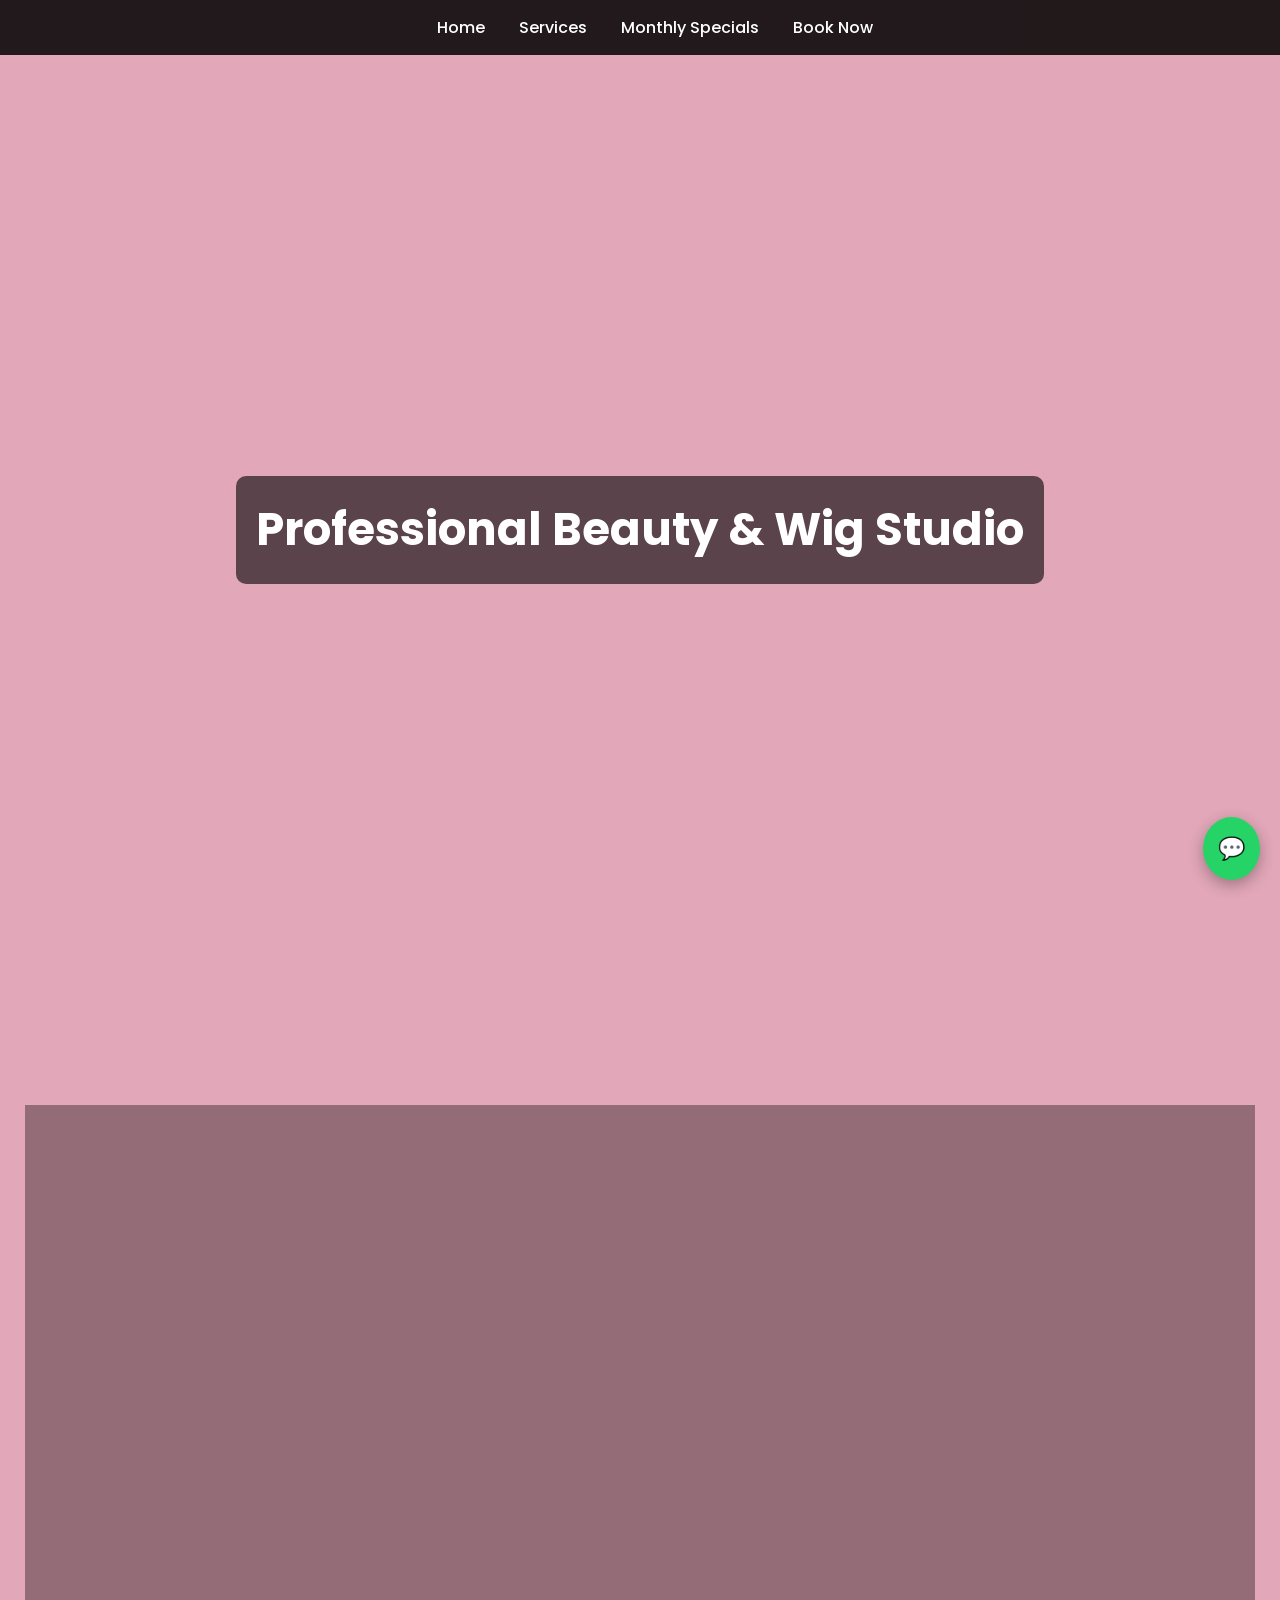
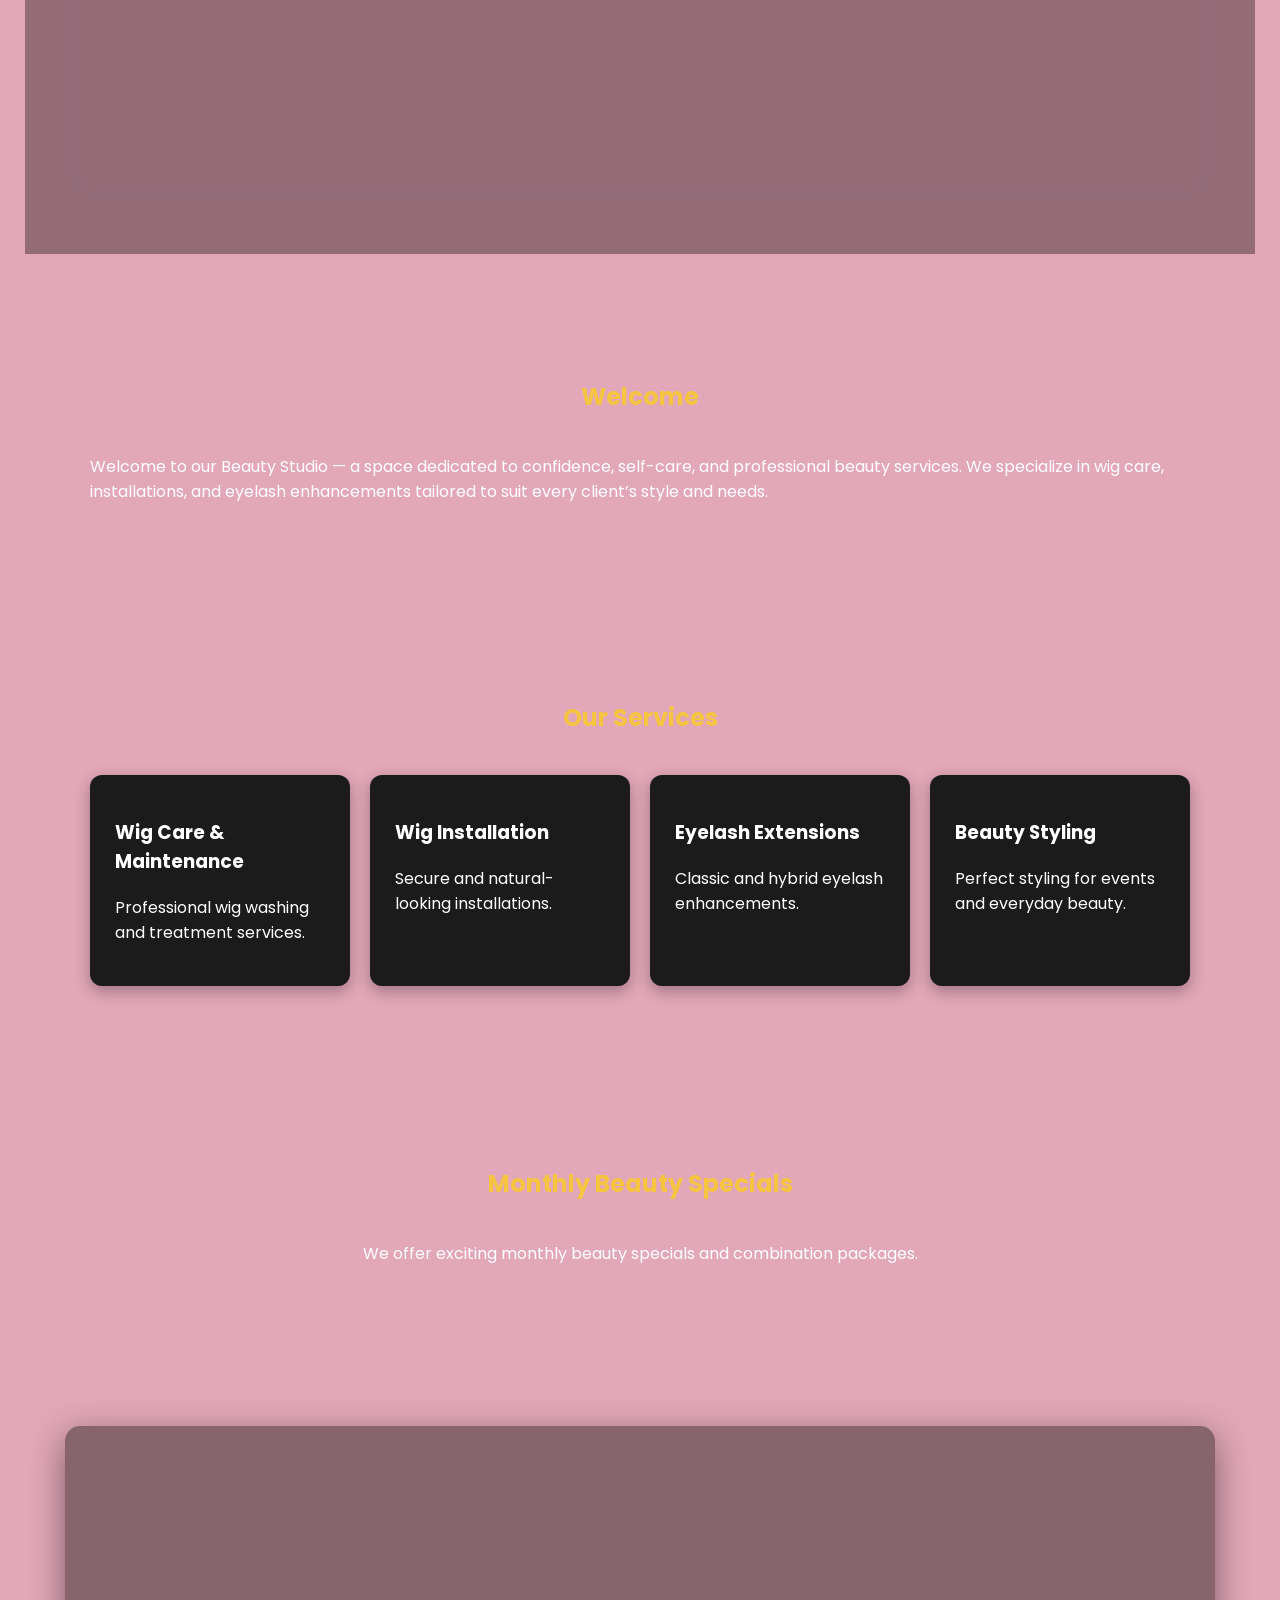
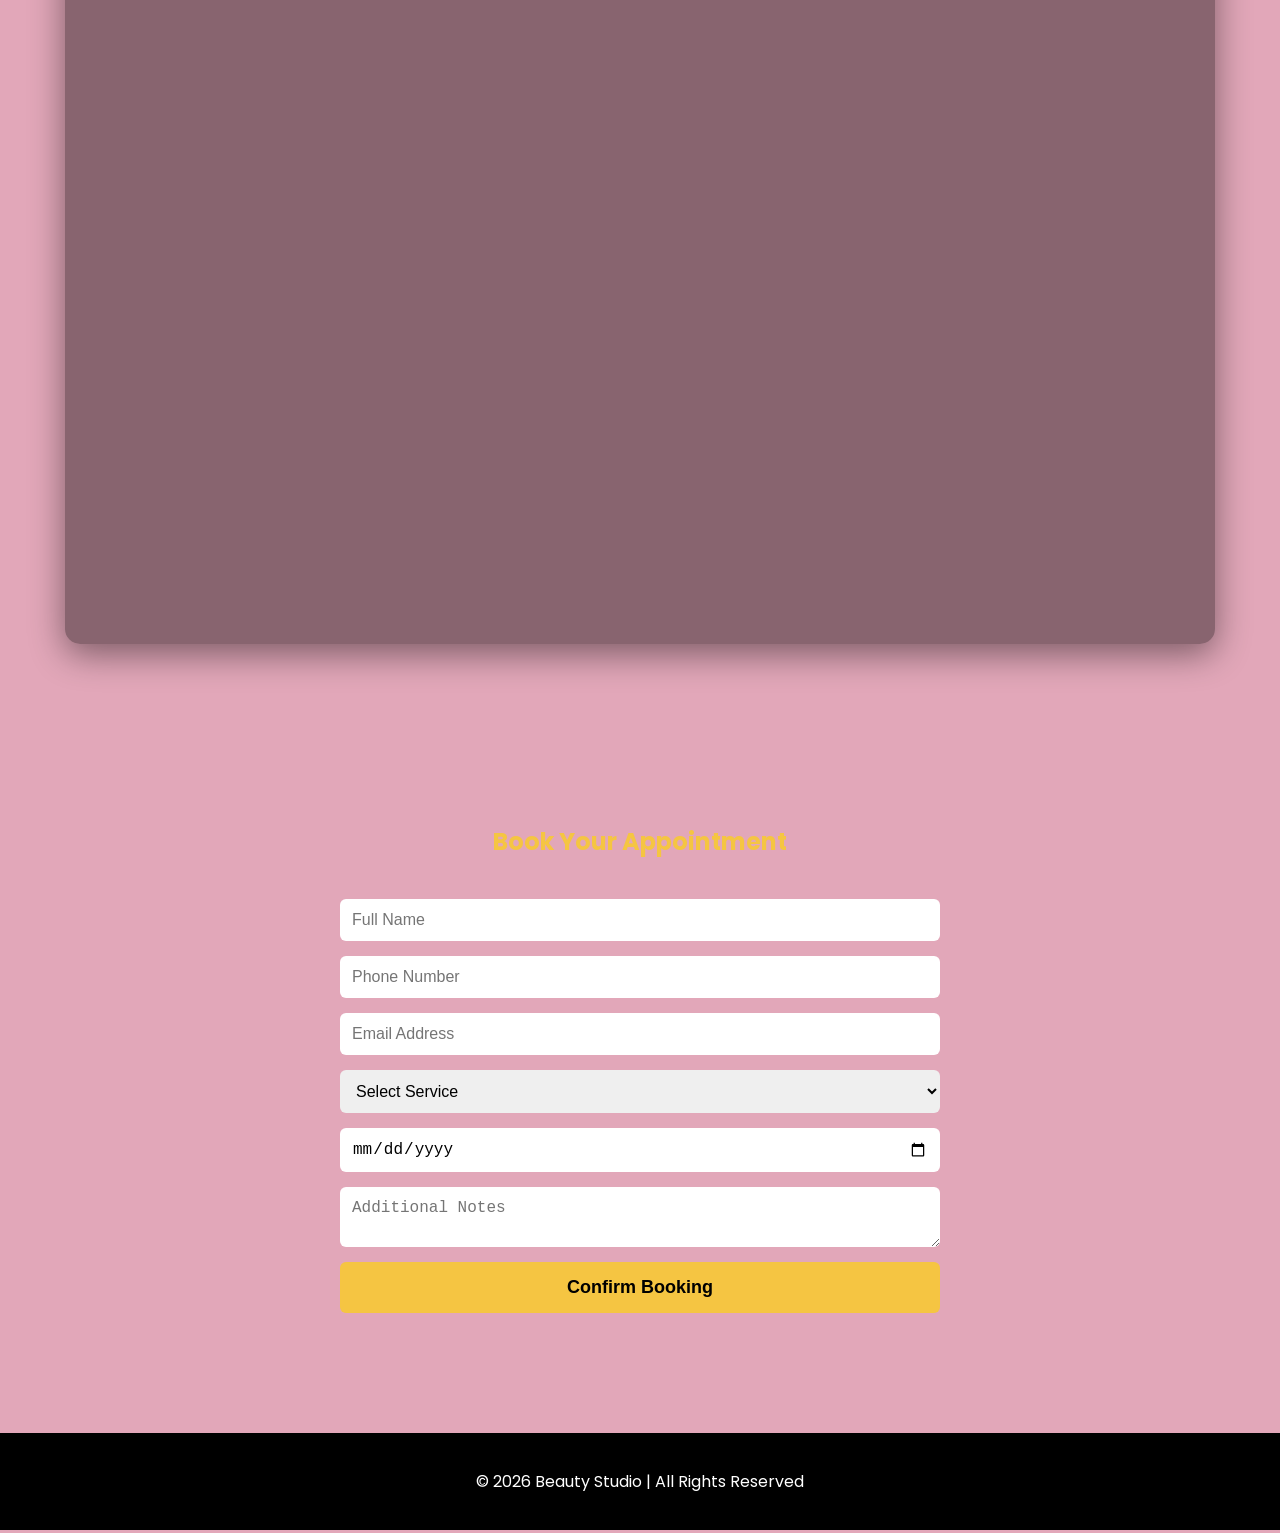
<file: book-a-slot.html>
<!DOCTYPE html>
<html lang="en">
<head>
<meta charset="UTF-8">
<meta name="viewport" content="width=device-width, initial-scale=1.0">

<meta property="og:title" content="Welcome to Hair by Sane Beauty Service">
<meta name="description" content="Step into Hair by Sane, where beauty, confidence, and self-care unite.">

<title>Hair by Sane Beauty Service | Booking</title>

<link href="https://fonts.googleapis.com/css2?family=Poppins:wght@300;500;700&display=swap" rel="stylesheet">

<link rel="shortcut icon" href="Hair-by-Sane-Beauty-Service-HSBS_htm_files/35.jpg" type="image/x-icon">  

<style>

body{
margin:0;
font-family:Poppins, sans-serif;
background:#e2a7b9;
color:white;
scroll-behavior:smooth;
}

/* NAVBAR */

nav{
position:fixed;
width:100%;
background:rgba(0,0,0,0.85);
padding:15px;
text-align:center;
z-index:1000;
}

nav a{
color:white;
margin:0 15px;
text-decoration:none;
font-weight:500;
}

nav a:hover{
color:#f5c542;
}

/* HERO */

.hero{
height:100vh;
background:url("https://images.unsplash.com/photo-1522335789203-aabd1fc54bc9") center/cover no-repeat;
display:flex;
justify-content:center;
align-items:center;
text-align:center;
}

.hero h1{
font-size:45px;
background:rgba(0,0,0,0.6);
padding:20px;
border-radius:10px;
}

/* SECTION */

section{
padding:80px 20px;
max-width:1100px;
margin:auto;
}

h2{
text-align:center;
margin-bottom:40px;
color:#f5c542;
}

/* SERVICES */

.services{
display:grid;
grid-template-columns:repeat(auto-fit,minmax(250px,1fr));
gap:20px;
}

.card{
background:#1b1b1b;
padding:25px;
border-radius:12px;
transition:.3s;
box-shadow:0 5px 15px rgba(0,0,0,0.3);
}

.card:hover{
transform:translateY(-5px);
}

/* ======================
YOUTUBE VIDEO STYLING
====================== */

.video-section{
max-width:1100px;
margin:80px auto;
padding:20px;
background:rgba(0,0,0,0.35);
border-radius:15px;
backdrop-filter:blur(10px);
box-shadow:0 10px 30px rgba(0,0,0,0.4);
}

.video-wrapper{
position:relative;
padding-bottom:56.25%;
height:0;
overflow:hidden;
border-radius:12px;
}

.video-wrapper iframe{
position:absolute;
top:0;
left:0;
width:100%;
height:100%;
border:0;
}

/* ======================
BOOKING EMBED STYLING
====================== */

.booking-container{
max-width:1100px;
margin:80px auto;
padding:25px;
background:rgba(0,0,0,0.4);
border-radius:15px;
box-shadow:0 10px 35px rgba(0,0,0,0.45);
}

/* BOOKING FORM */

form{
max-width:600px;
margin:auto;
display:flex;
flex-direction:column;
gap:15px;
}

input, select, textarea{
padding:12px;
border:none;
border-radius:6px;
font-size:16px;
}

button{
padding:15px;
background:#f5c542;
border:none;
font-size:18px;
font-weight:bold;
cursor:pointer;
border-radius:6px;
}

button:hover{
background:#d9a900;
}

/* WHATSAPP */

.whatsapp{
position:fixed;
bottom:20px;
right:20px;
background:#25D366;
color:white;
padding:15px;
border-radius:50%;
font-size:22px;
text-decoration:none;
box-shadow:0 5px 15px rgba(0,0,0,0.3);
}

/* FOOTER */

footer{
text-align:center;
padding:20px;
background:black;
margin-top:40px;
}

</style>
</head>

<body>

<!-- NAVIGATION -->
<nav>
<a href="index.html">Home</a>
<a href="#services">Services</a>
<a href="#specials">Monthly Specials</a>
<a href="#booking">Book Now</a>
</nav>

<!-- HERO -->
<section class="hero" id="home">
<h1>Professional Beauty & Wig Studio</h1>
</section>

<!-- YOUTUBE VIDEO -->
<div class="video-section">
<div class="video-wrapper">
<iframe src="https://www.youtube.com/embed/BzWWoB2ot_w"
title="YouTube video player"
allow="accelerometer; autoplay; clipboard-write; encrypted-media; gyroscope; picture-in-picture"
allowfullscreen>
</iframe>
</div>
</div>

<!-- ABOUT -->
<section>
<h2>Welcome</h2>
<p>
Welcome to our Beauty Studio — a space dedicated to confidence, self-care,
and professional beauty services. We specialize in wig care, installations,
and eyelash enhancements tailored to suit every client’s style and needs.
</p>
</section>

<!-- SERVICES -->
<section id="services">
<h2>Our Services</h2>

<div class="services">

<div class="card">
<h3>Wig Care & Maintenance</h3>
<p>Professional wig washing and treatment services.</p>
</div>

<div class="card">
<h3>Wig Installation</h3>
<p>Secure and natural-looking installations.</p>
</div>

<div class="card">
<h3>Eyelash Extensions</h3>
<p>Classic and hybrid eyelash enhancements.</p>
</div>

<div class="card">
<h3>Beauty Styling</h3>
<p>Perfect styling for events and everyday beauty.</p>
</div>

</div>
</section>

<!-- SPECIALS -->
<section id="specials">
<h2>Monthly Beauty Specials</h2>
<p style="text-align:center;max-width:700px;margin:auto;">
We offer exciting monthly beauty specials and combination packages.
</p>
</section>

<!-- TRAFFT BOOKING -->
<div class="booking-container">

<div class="embedded-booking"
data-url="https://ladyfairhairbeautysalon.trafft.com"
data-query="&t=s&uuid=ceceace4-8acc-4a9b-857e-eccf742e65ca"
data-lang="en"
data-autoresize="1"
data-showsidebar="1"
style="min-width:100%;height:768px;">
</div>

<script src="https://ladyfairhairbeautysalon.trafft.com/embed.js" async></script>

</div>

<!-- BOOKING FORM -->
<section id="booking">
<h2>Book Your Appointment</h2>

<form action="https://formspree.io/f/xrbzgajo" method="POST">

<input type="text" placeholder="Full Name" required>
<input type="tel" placeholder="Phone Number" required>
<input type="email" placeholder="Email Address">

<select required>
<option value="">Select Service</option>
<option>Wig Wash & Treatment</option>
<option>Wig Installation</option>
<option>Frontal Ponytail Styling</option>
<option>Classic Eyelashes</option>
<option>Hybrid Eyelashes</option>
</select>

<input type="date" required>
<textarea placeholder="Additional Notes"></textarea>

<button type="submit">Confirm Booking</button>

</form>

</section>

<!-- FOOTER -->
<footer>
<p>© 2026 Beauty Studio | All Rights Reserved</p>
</footer>

<!-- WHATSAPP -->
<a class="whatsapp" href="https://wa.me/2765570431" target="_blank">💬</a>

</body>
</html>
</file>
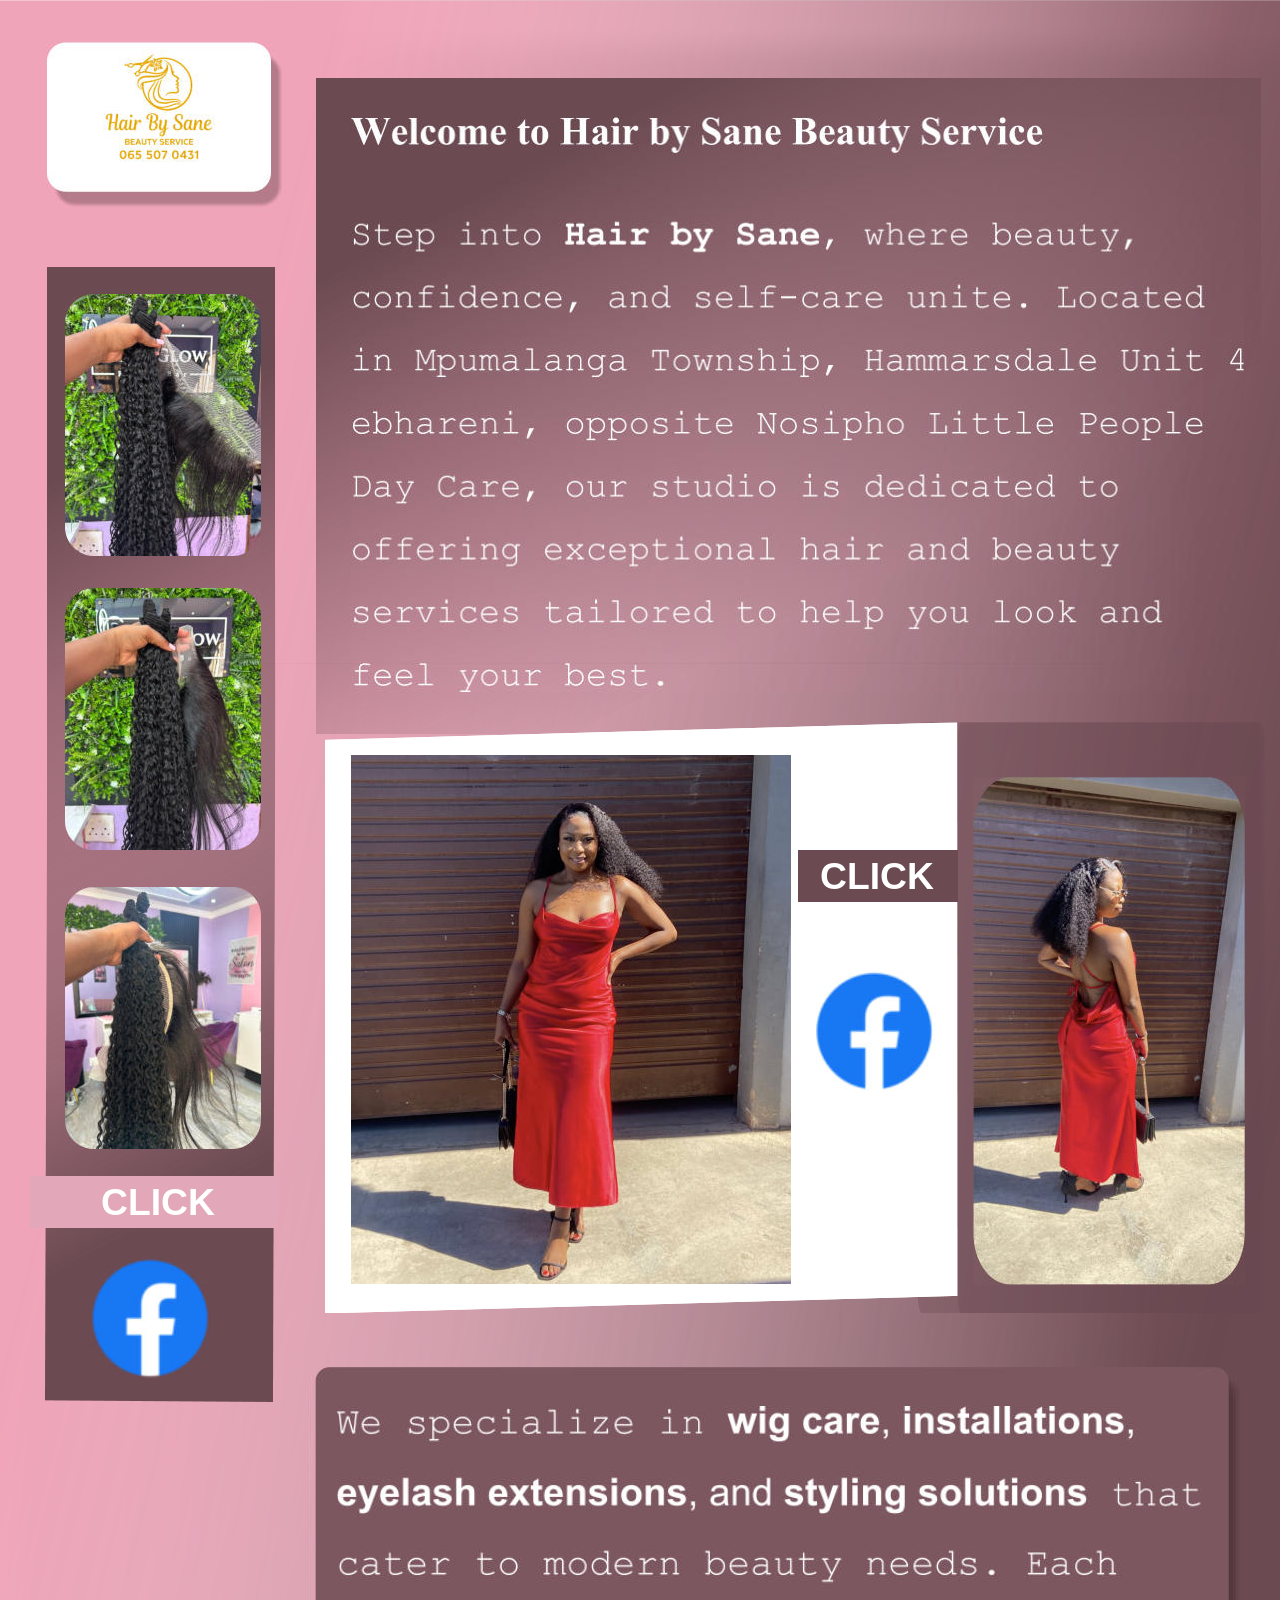
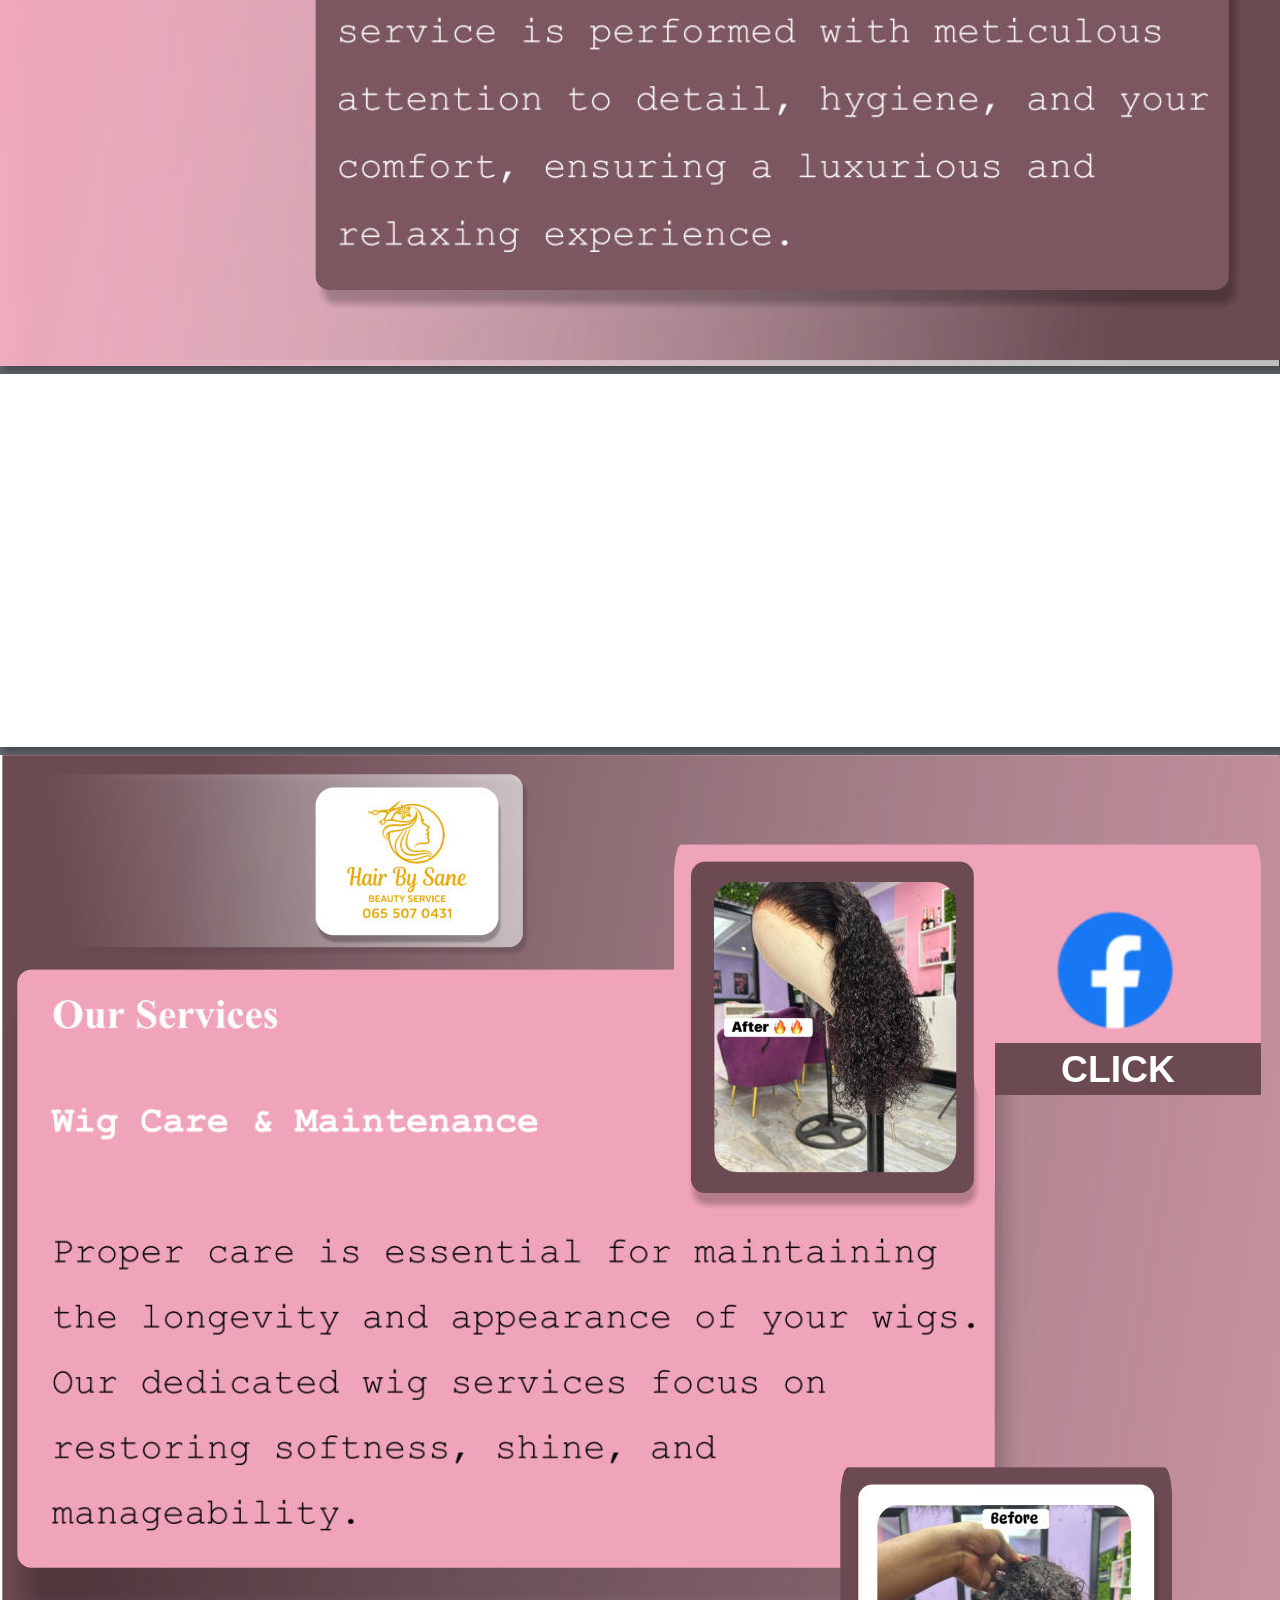
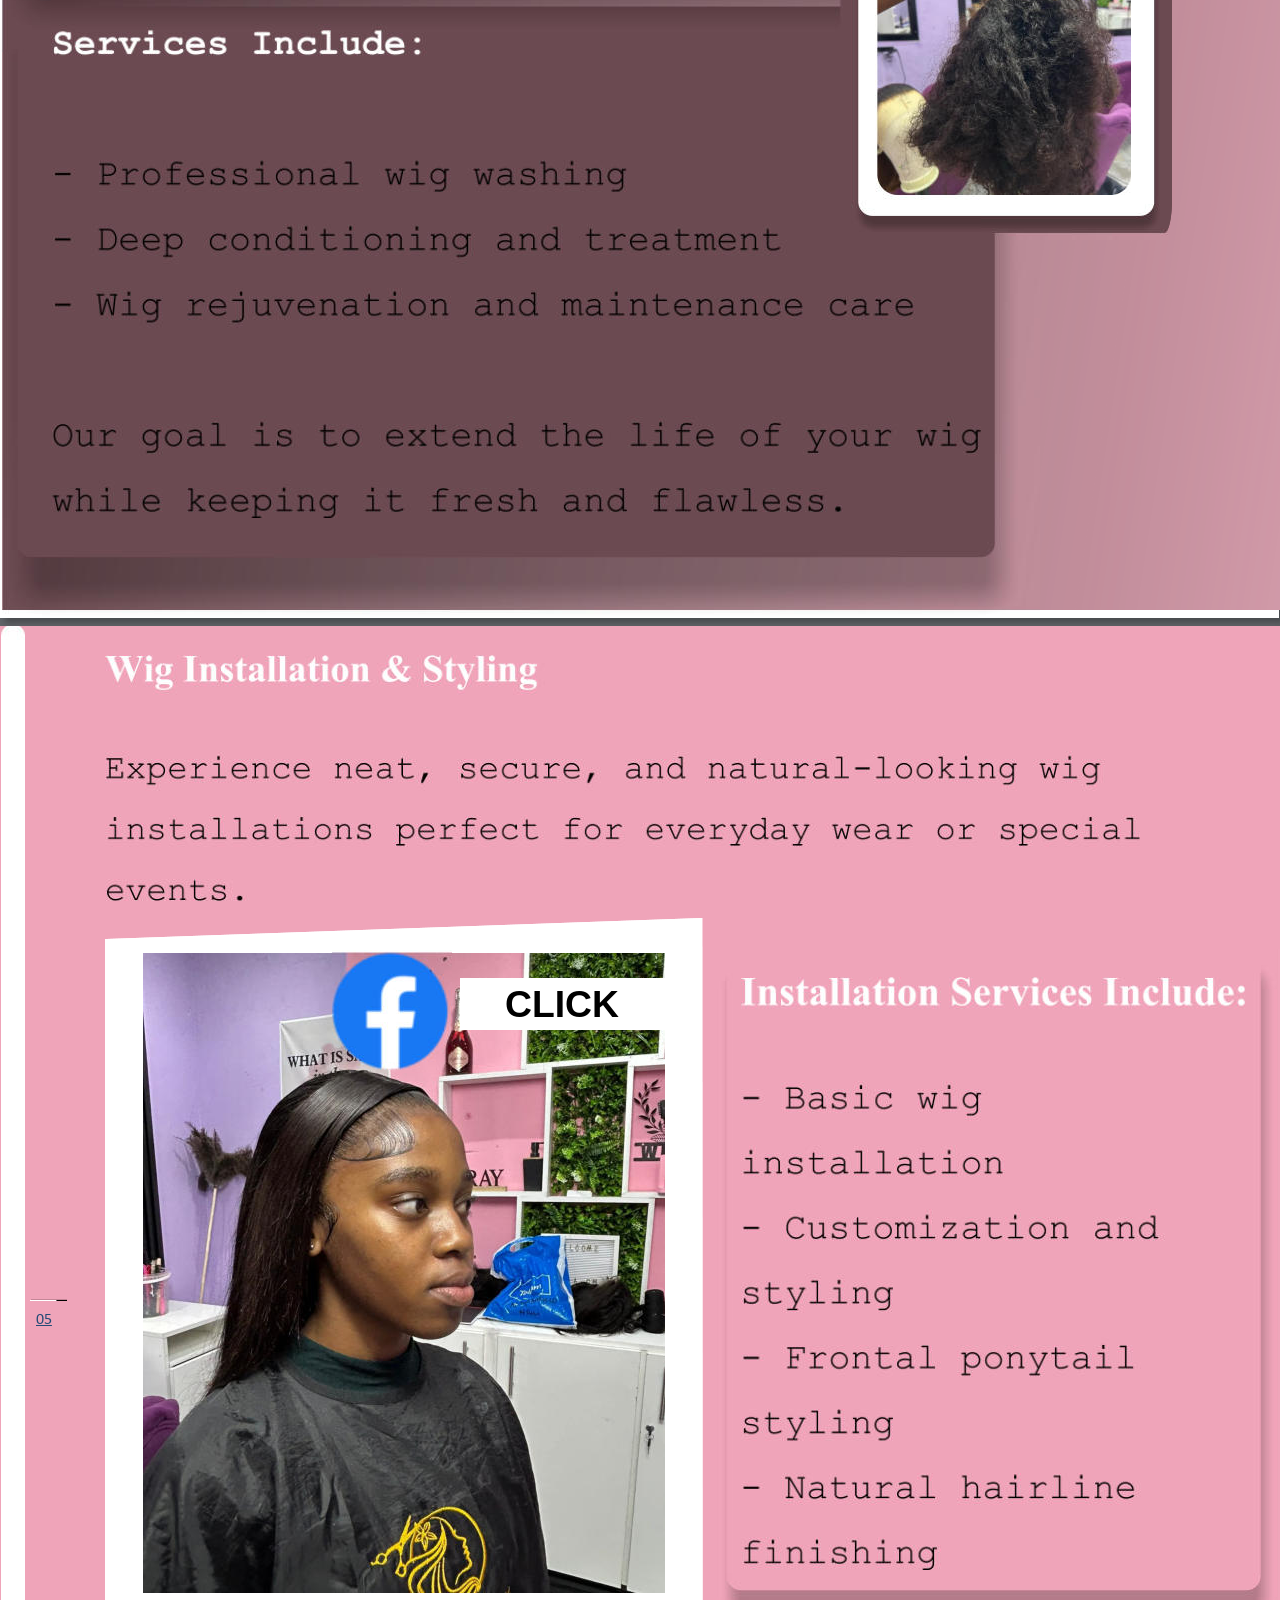
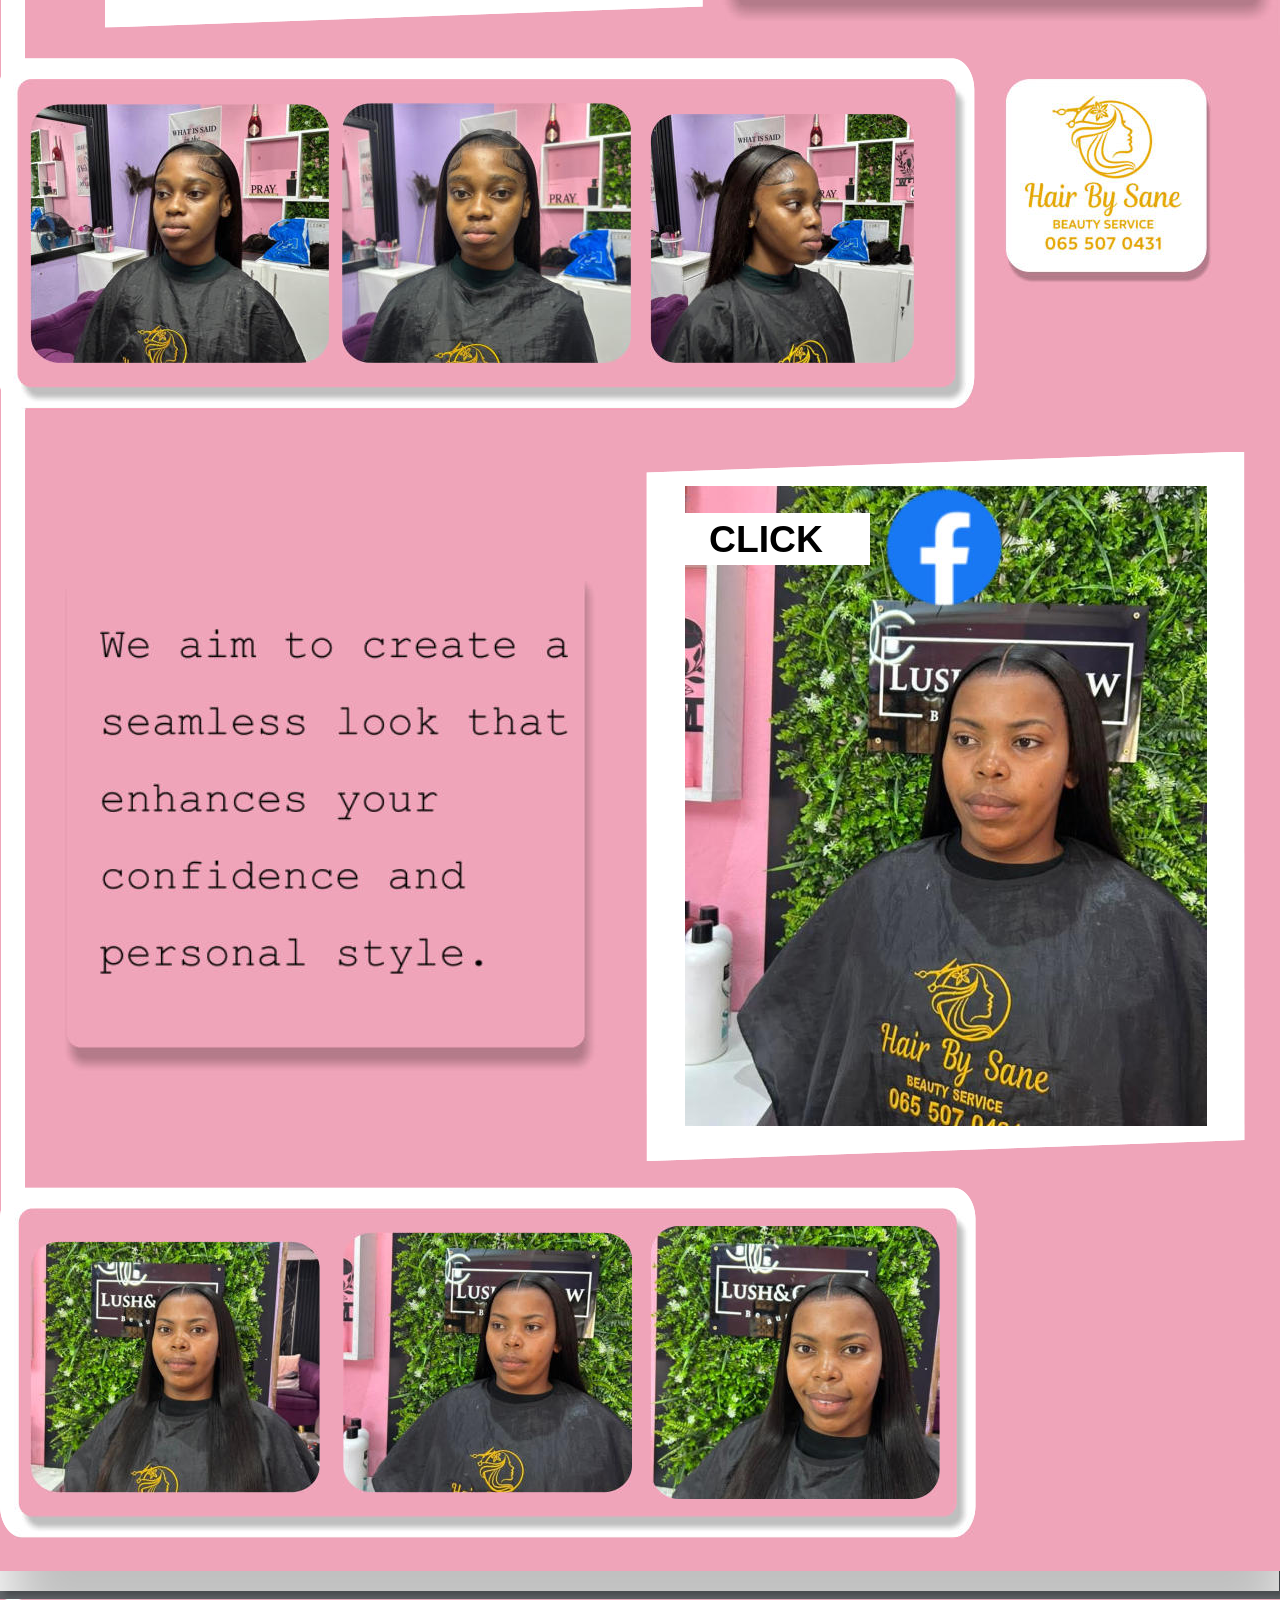
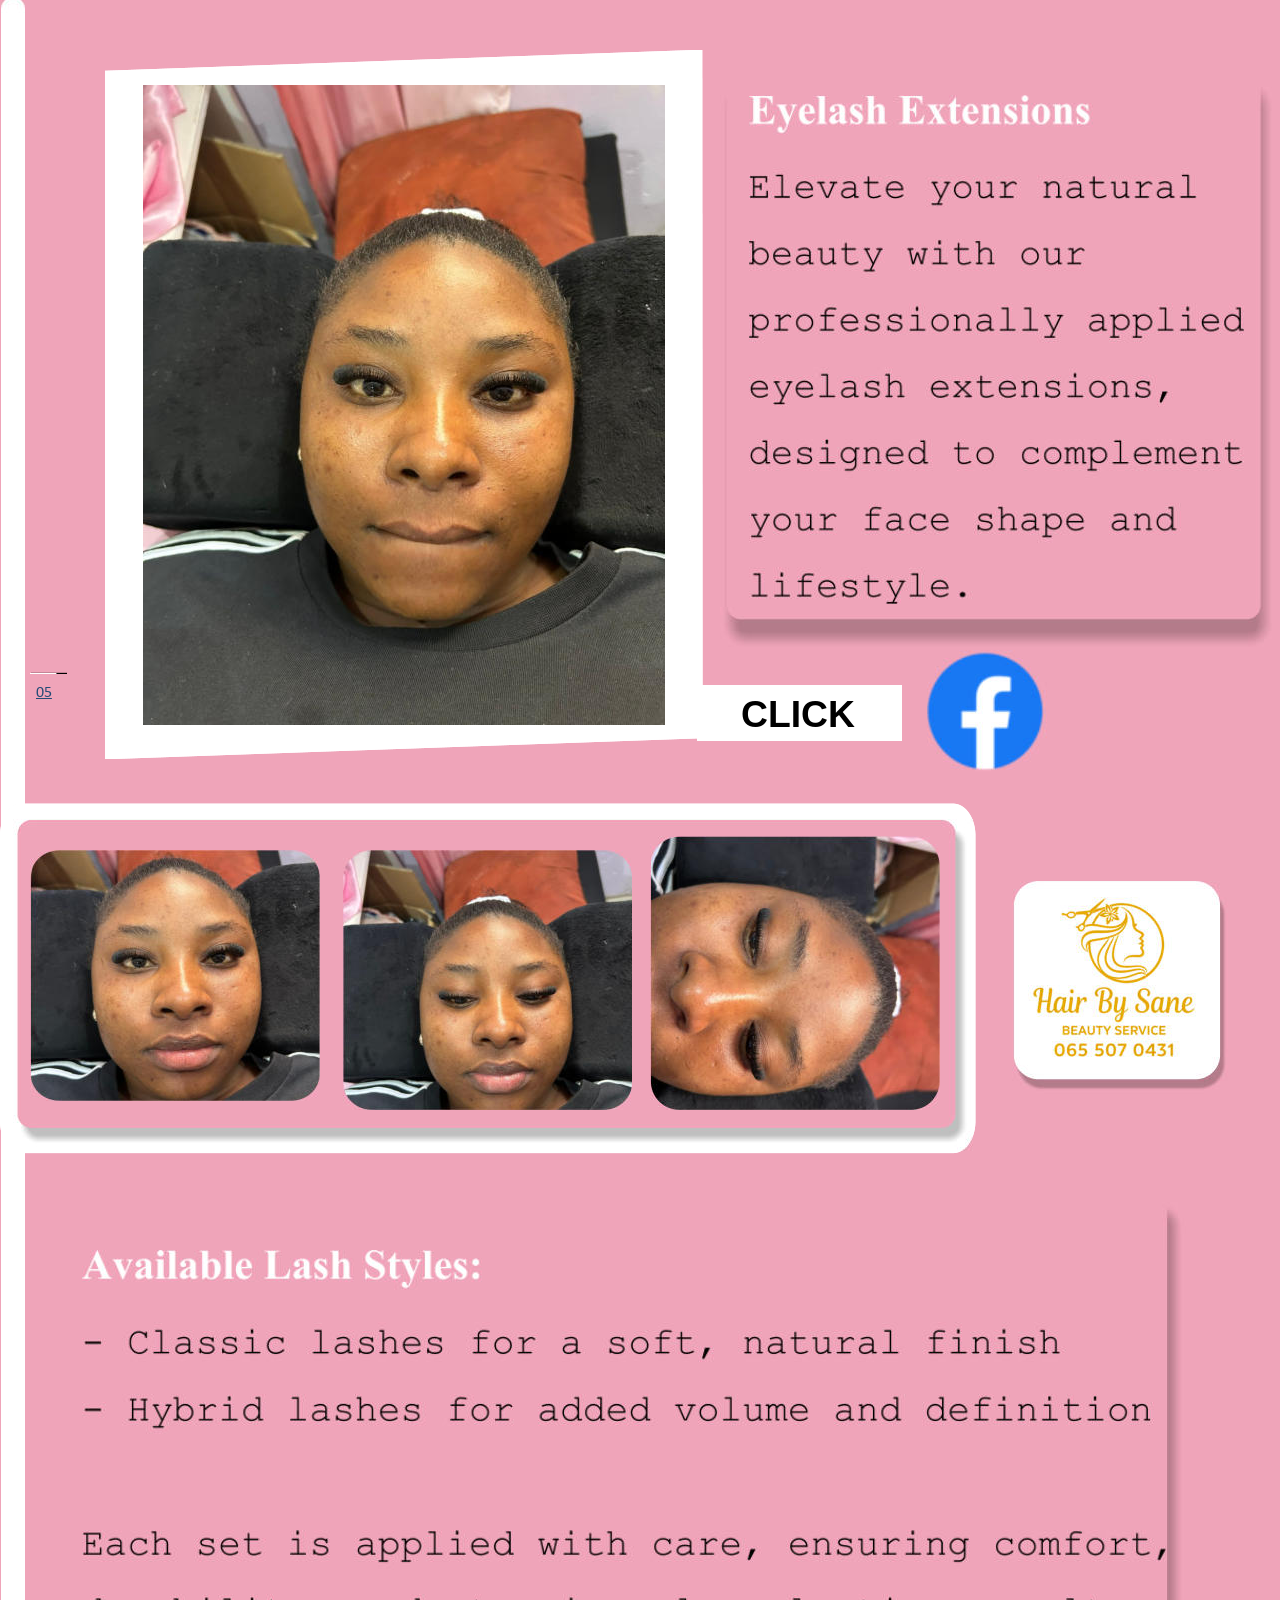
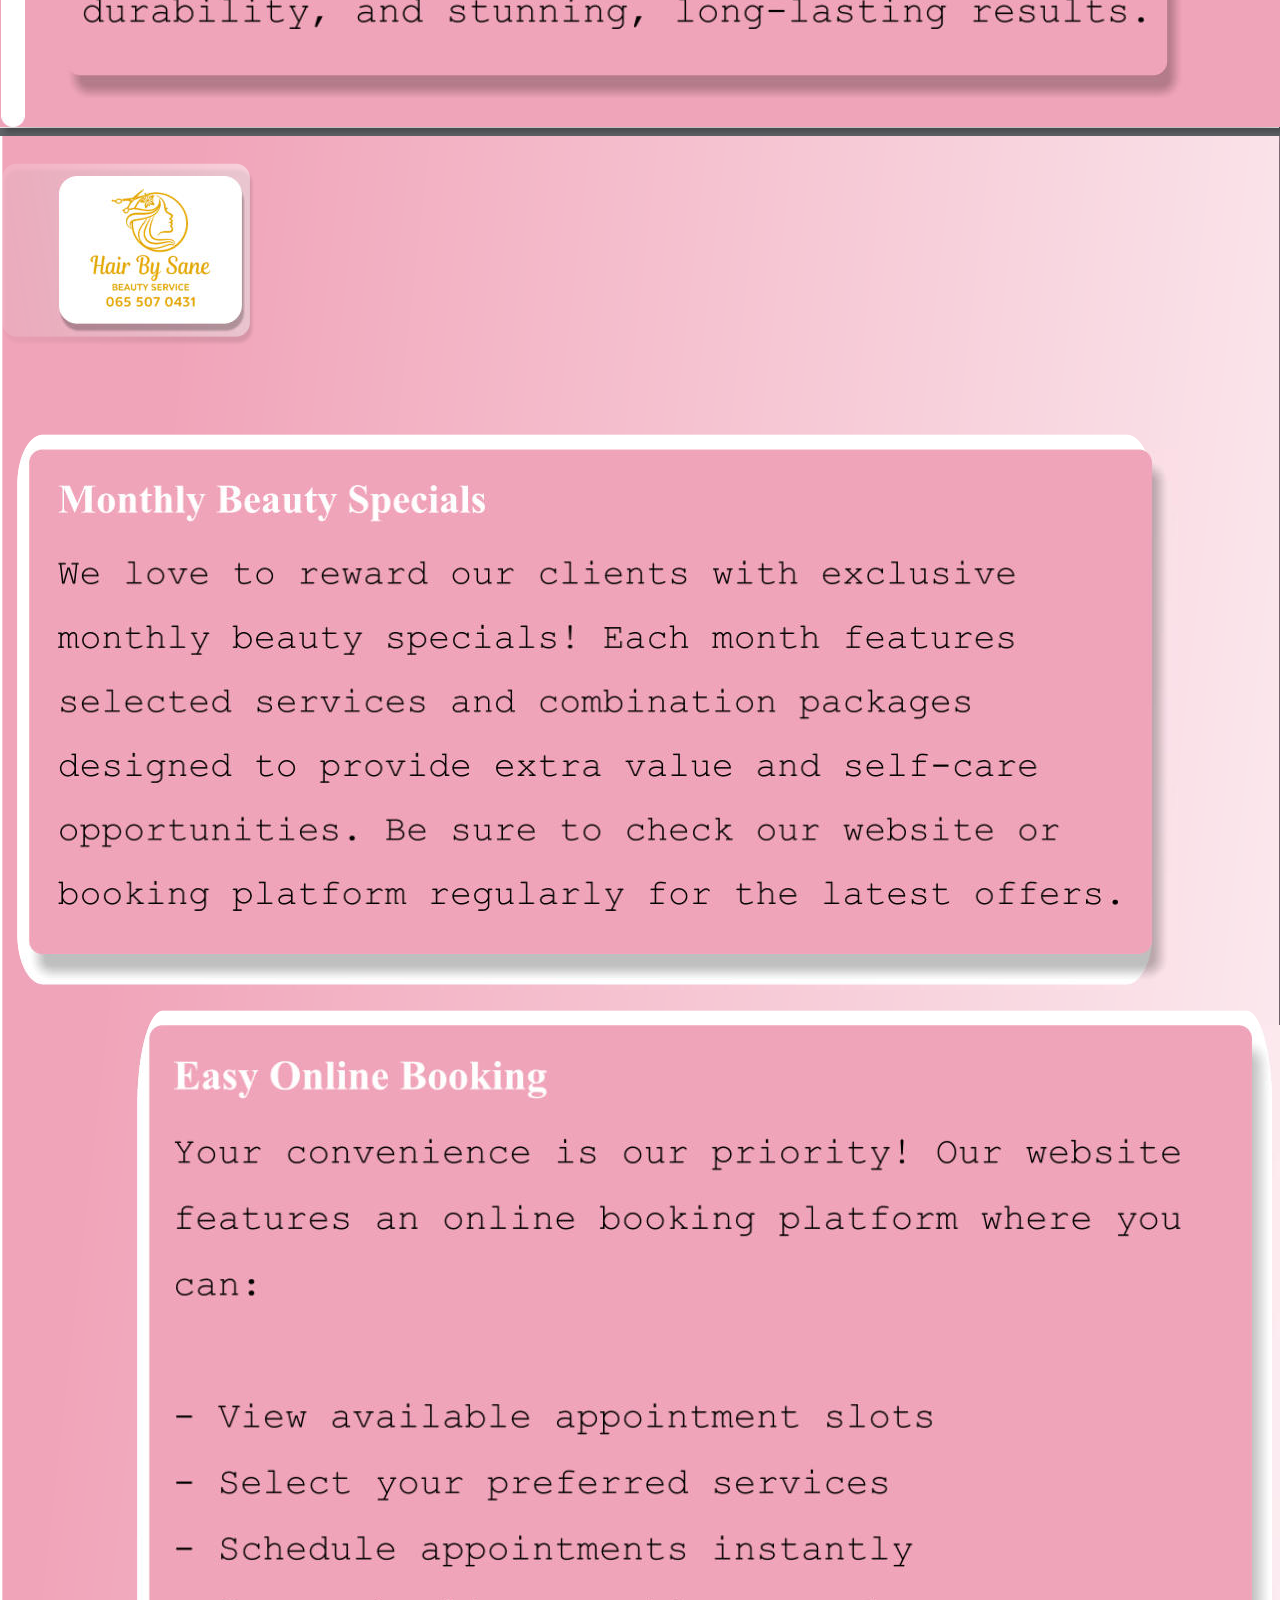
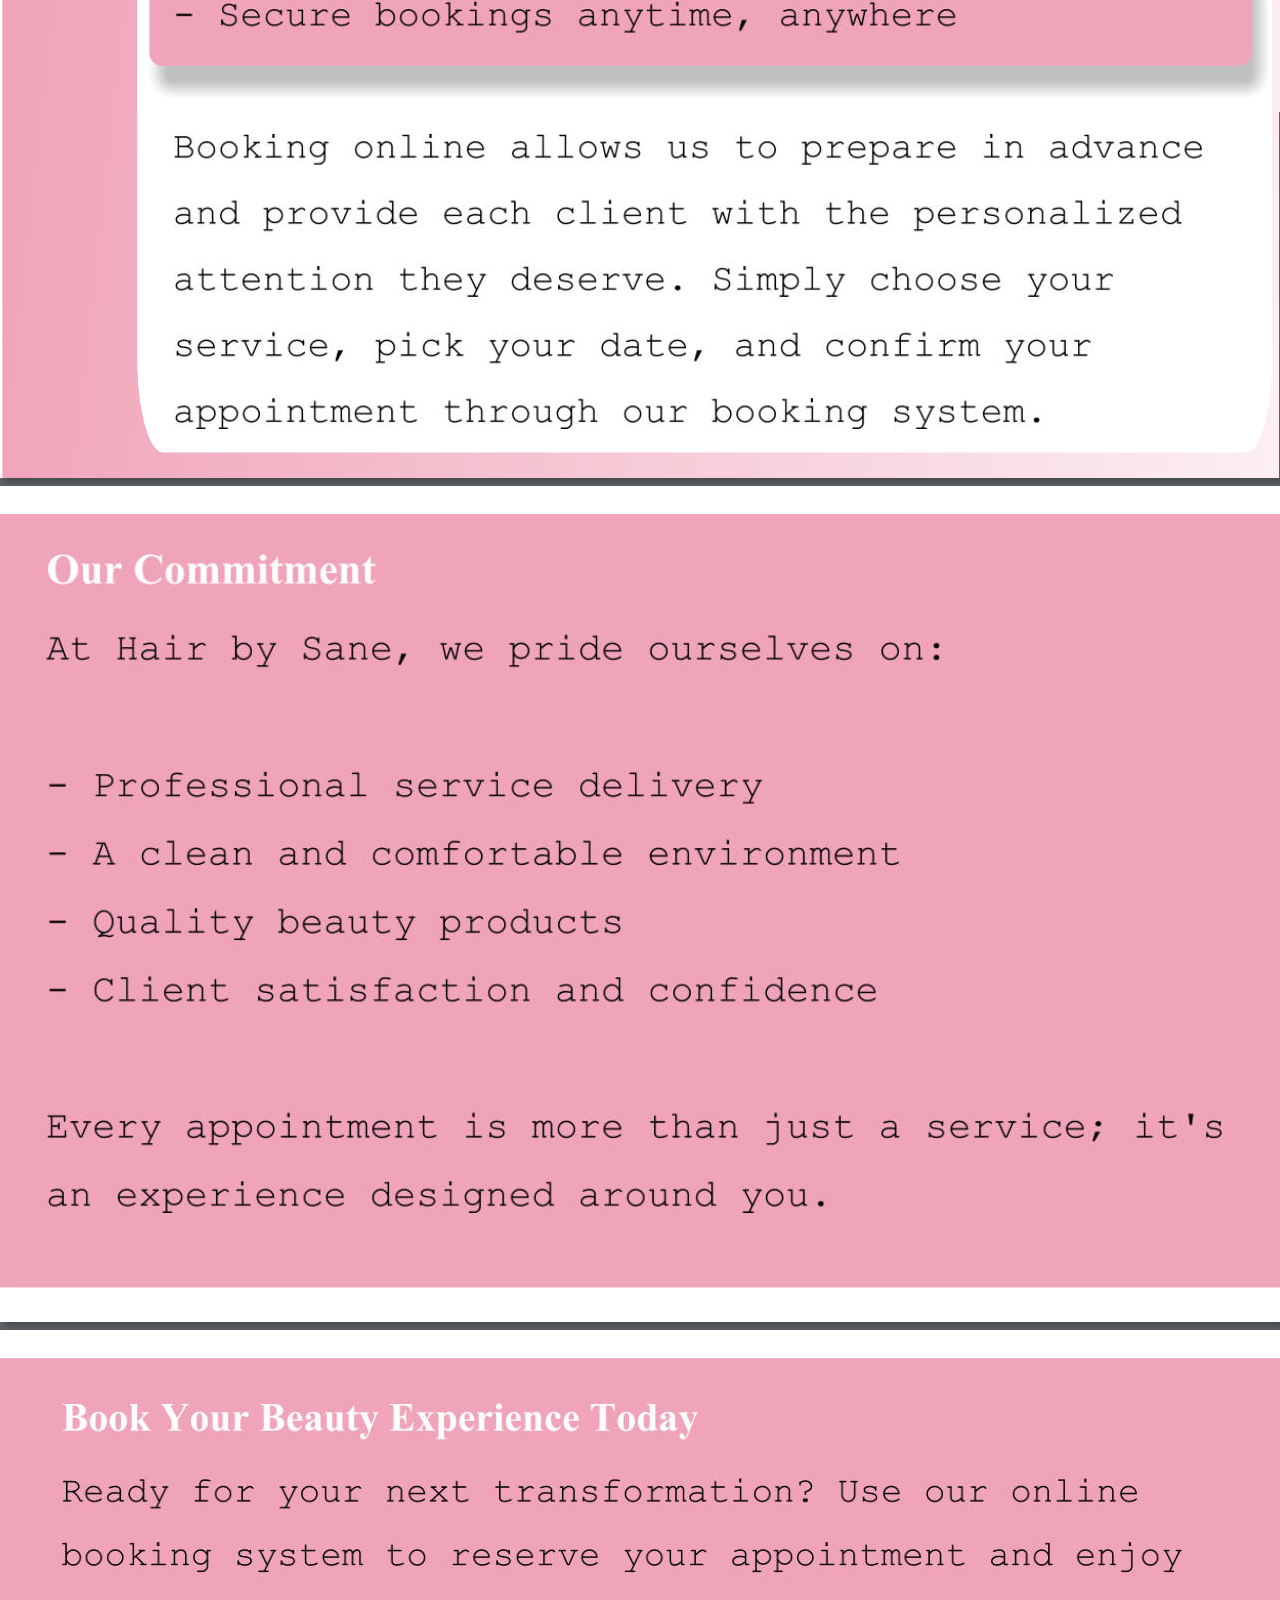
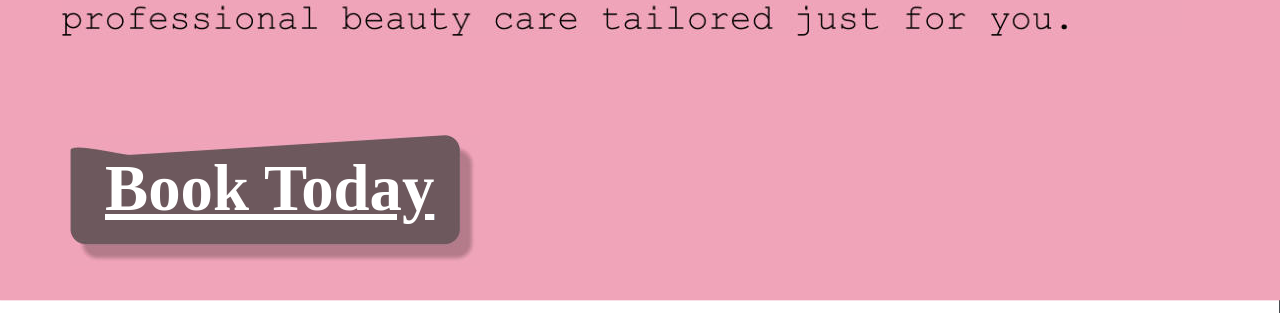
<file: Hair-by-Sane-Beauty-Service-HSBS - Copy (2).htm>
<!DOCTYPE html>
<html lang="en">
<head>
 <meta http-equiv="X-UA-Compatible" content="IE=EDGE">
 <meta charset="utf-8">
 <meta name="Generator" content="Xara HTML filter v.9.6.0.33">
 <meta name="XAR Files" content="Hair-by-Sane-Beauty-Service-HSBS_htm_files/xr_files.txt">
 <meta property="og:title" content="Welcome to Hair by Sane Beauty Service">
 <meta name="description" content="Step into Hair by Sane, where beauty, confidence, and self-care unite. Located in Mpumalanga Township, Hammarsdale Unit 4 ebhareni, opposite Nosipho Little People Day Care, our studio is dedicated to offering exceptional hair and beauty services tailored to help you look and feel your best."> 
 <title>Hair by Sane Beauty Service</title>
 <meta name="viewport" content="width=device-width, initial-scale=1">
 <link rel="stylesheet" href="Hair-by-Sane-Beauty-Service-HSBS_htm_files/xr_fonts.css">
 <script><!--
 if(navigator.userAgent.indexOf('MSIE')!=-1 || navigator.userAgent.indexOf('Trident')!=-1){ document.write('<link rel="stylesheet" href="Hair-by-Sane-Beauty-Service-HSBS_htm_files/xr_fontsie.css">');} 
 if(navigator.userAgent.indexOf('Android')!=-1){ document.write('<link rel="stylesheet" href="Hair-by-Sane-Beauty-Service-HSBS_htm_files/xr_fontsrep.css">');} 
--></script>
 <script>document.documentElement.className="xr_bgh0";</script>
 <link rel="stylesheet" href="Hair-by-Sane-Beauty-Service-HSBS_htm_files/xr_main.css">
 <link rel="stylesheet" href="Hair-by-Sane-Beauty-Service-HSBS_htm_files/custom_styles.css">
 <link rel="stylesheet" href="Hair-by-Sane-Beauty-Service-HSBS_htm_files/xr_text.css">
  <!--=============== FAVICON ===============-->
 <link rel="shortcut icon" href="Hair-by-Sane-Beauty-Service-HSBS_htm_files/35.jpg" type="image/x-icon">  
 
 <script>
 <!--
  var xr_bckgx=0,xr_bckgy=0;function xr_rx(){var ww=document.documentElement.clientWidth;
  xr_dx=(ww-parseInt(xr_xr.style.width))/2;
  if(xr_dx<0){xr_dx=0;};
  document.body.style.backgroundPosition=xr_dx+xr_bckgx+"px "+(xr_bckgy+xr_xr.offsetTop)+"px";};
  function xr_nn(){return(true);};function xr_mm(){};
  window.onresize=xr_rx; window.onload=xr_rx;
 -->
</script>
 <script src="Hair-by-Sane-Beauty-Service-HSBS_htm_files/replaceMobileFonts.js"></script>
 <script>xr_spavert=1;xr_pagegap=4;</script>
 <link rel="stylesheet" href="Hair-by-Sane-Beauty-Service-HSBS_htm_files/ani.css">
 <style>
  @media screen and (max-width: 1282px) {#xr_xr {top:0px;}}
 </style>
</head>
<body style="background-color:#606468">
<!--[if gte IE 9]><!-->
<div id="xr_xr" class="xr_noc" style="width: 1280px; height: 1966px; position:relative; text-align:left; margin:0 auto;" onmousedown="xr_mm(event);">
<!--<![endif]-->
<!--[if lt IE 9]>
<div class="xr_ap" id="xr_xr" style="width: 1280px; height: 1966px; left:50%; margin-left: -640px; text-align: left; top:0px;">
<![endif]-->
 <script>var xr_xr=document.getElementById("xr_xr")</script>
<div id="xr_td" class="xr_td">
<div class="xr_app xr_page0 xr_bgn_0_0_0" id="xr_page0" style="height: 1966px; left:0px;">
<div id="xr_page_Hair-by-Sane-Beauty-Service-HSBS"></div>
<div class="xr_apb xr_pp" style="width: 1279px; height: 1966px; top:0px; left:0px; background-color: white; box-shadow: 5px 5px 6px rgba(0,0,0,0.25);"></div>
<div id="xr_xrc1" class="xr_ap xr_xrc" style="width: 1280px; height: 1966px; overflow:hidden;">
<div class="xr_group">
 <span class="xr_ar" style="left:0px;top:0px;width:1280px;height:663px; background-color: #FFFFFF;"></span>
</div>
<div class="xr_group">
 <span class="xr_ar" style="left:0px;top:0px;width:1280px;height:663px; background-color: #4C4C4C;"></span>
</div>
 <img class="xr_ap" src="Hair-by-Sane-Beauty-Service-HSBS_htm_files/1.jpg" alt="" title="" style="left:2px;top:1px;width:1278px;height:663px;">
<div class="xr_group">
 <span class="xr_ar" style="left:0px;top:0px;width:1280px;height:663px; background-color: #FFFFFF;"></span>
</div>
 <img class="xr_ap" src="Hair-by-Sane-Beauty-Service-HSBS_htm_files/2.png" alt="" title="" style="left:-51px;top:0px;width:1390px;height:2046px;">
 <img class="xr_ap" src="Hair-by-Sane-Beauty-Service-HSBS_htm_files/3.png" alt="" title="" style="left:-33px;top:0px;width:1375px;height:2062px;">
 <img class="xr_ap" src="Hair-by-Sane-Beauty-Service-HSBS_htm_files/4.png" alt="" title="" style="left:917px;top:722px;width:348px;height:592px;">
<div class="xr_group" style="-moz-opacity: 0.00;-khtml-opacity: 0.00;opacity: 0.00;filter:progid:DXImageTransform.Microsoft.Alpha(opacity=0); position:relative;">
 <span class="xr_ar" style="left:0px;top:0px;width:1280px;height:663px; background-color: #000000;-moz-opacity: 0.00;-khtml-opacity: 0.00;opacity: 0.00;filter:progid:DXImageTransform.Microsoft.Alpha(opacity=0);"></span>
</div>
<div class="xr_group" style="-moz-opacity: 0.00;-khtml-opacity: 0.00;opacity: 0.00;filter:progid:DXImageTransform.Microsoft.Alpha(opacity=0); position:relative;">
 <span class="xr_ar" style="left:460px;top:176px;width:785px;height:279px; background-color: #000000;-moz-opacity: 0.00;-khtml-opacity: 0.00;opacity: 0.00;filter:progid:DXImageTransform.Microsoft.Alpha(opacity=0);"></span>
</div>
<div class="xr_group" style="-moz-opacity: 0.00;-khtml-opacity: 0.00;opacity: 0.00;filter:progid:DXImageTransform.Microsoft.Alpha(opacity=0); position:relative;">
 <span class="xr_ar" style="left:1083px;top:28px;width:177px;height:60px; background-color: #000000;-moz-opacity: 0.00;-khtml-opacity: 0.00;opacity: 0.00;filter:progid:DXImageTransform.Microsoft.Alpha(opacity=0);"></span>
</div>
<div class="xr_group" style="-moz-opacity: 0.00;-khtml-opacity: 0.00;opacity: 0.00;filter:progid:DXImageTransform.Microsoft.Alpha(opacity=0); position:relative;">
 <span class="xr_ar" style="left:33px;top:588px;width:299px;height:48px; background-color: #000000;-moz-opacity: 0.00;-khtml-opacity: 0.00;opacity: 0.00;filter:progid:DXImageTransform.Microsoft.Alpha(opacity=0);"></span>
</div>
<div class="xr_group" style="-moz-opacity: 0.00;-khtml-opacity: 0.00;opacity: 0.00;filter:progid:DXImageTransform.Microsoft.Alpha(opacity=0); position:relative;">
 <span class="xr_ar" style="left:33px;top:522px;width:282px;height:48px; background-color: #000000;-moz-opacity: 0.00;-khtml-opacity: 0.00;opacity: 0.00;filter:progid:DXImageTransform.Microsoft.Alpha(opacity=0);"></span>
</div>
<div class="xr_group" style="-moz-opacity: 0.00;-khtml-opacity: 0.00;opacity: 0.00;filter:progid:DXImageTransform.Microsoft.Alpha(opacity=0); position:relative;">
 <span class="xr_ar" style="left:30px;top:514px;width:313px;height:125px; background-color: #000000;-moz-opacity: 0.00;-khtml-opacity: 0.00;opacity: 0.00;filter:progid:DXImageTransform.Microsoft.Alpha(opacity=0);"></span>
</div>
 <img class="xr_ap" src="Hair-by-Sane-Beauty-Service-HSBS_htm_files/5.png" alt="" title="" style="left:316px;top:78px;width:945px;height:656px;">
 <img class="xr_ap" src="Hair-by-Sane-Beauty-Service-HSBS_htm_files/6.png" alt="" title="" style="left:45px;top:267px;width:232px;height:1135px;">
 <img class="xr_ap" src="Hair-by-Sane-Beauty-Service-HSBS_htm_files/7.png" alt="" title="" style="left:957px;top:722px;width:304px;height:592px;">
 <img class="xr_ap" src="Hair-by-Sane-Beauty-Service-HSBS_htm_files/8.jpg" alt="" title="" style="left:973px;top:777px;width:272px;height:508px;">
 <img class="xr_ap" src="Hair-by-Sane-Beauty-Service-HSBS_htm_files/9.jpg" alt="" title="" style="left:47px;top:42px;width:240px;height:170px;">
 <img class="xr_ap" src="Hair-by-Sane-Beauty-Service-HSBS_htm_files/10.png" alt="" title="" style="left:324px;top:722px;width:634px;height:592px;">
 <img class="xr_ap" src="Hair-by-Sane-Beauty-Service-HSBS_htm_files/11.jpg" alt="" title="" style="left:351px;top:755px;width:440px;height:529px;">
 <img class="xr_ap" src="Hair-by-Sane-Beauty-Service-HSBS_htm_files/12.png" alt="" title="" style="left:47px;top:267px;width:228px;height:793px;">
 <img class="xr_ap" src="Hair-by-Sane-Beauty-Service-HSBS_htm_files/13.jpg" alt="" title="" style="left:308px;top:1367px;width:941px;height:551px;">
 <img class="xr_ap" src="Hair-by-Sane-Beauty-Service-HSBS_htm_files/14.jpg" alt="" title="" style="left:65px;top:294px;width:196px;height:262px;">
 <img class="xr_ap" src="Hair-by-Sane-Beauty-Service-HSBS_htm_files/15.jpg" alt="" title="" style="left:65px;top:887px;width:196px;height:262px;">
 <img class="xr_ap" src="Hair-by-Sane-Beauty-Service-HSBS_htm_files/16.jpg" alt="" title="" style="left:65px;top:588px;width:196px;height:262px;">
 <img class="xr_ap" src="Hair-by-Sane-Beauty-Service-HSBS_htm_files/17.jpg" alt="" title="" style="left:351px;top:117px;width:893px;height:575px;">
 <img class="xr_ap" src="Hair-by-Sane-Beauty-Service-HSBS_htm_files/18.jpg" alt="" title="" style="left:337px;top:1406px;width:871px;height:446px;">
 <a href="https://www.facebook.com/share/p/1AqnTybVb2/" onclick="return(xr_nn());">
  <img class="xr_ap" src="Hair-by-Sane-Beauty-Service-HSBS_htm_files/19.jpg" alt="" title="" style="left:92px;top:1257px;width:120px;height:122px;">
 </a>
 <img class="xr_ap" src="Hair-by-Sane-Beauty-Service-HSBS_htm_files/20.jpg" alt="" title="" style="left:30px;top:1176px;width:247px;height:52px;">
 <div class="xr_txt Normal_text_b xr_s0" style="position: absolute; left:101px; top:1215px; width:112px; height:10px;">
  <span class="xr_tl Normal_text_b xr_s1" style="top: -33.76px;"><span class="Normal_text_b xr_s2" style="">CLICK</span></span>
 </div>
 <a href="https://www.facebook.com/share/1CS2KrgkJT/" onclick="return(xr_nn());">
  <img class="xr_ap" src="Hair-by-Sane-Beauty-Service-HSBS_htm_files/21.jpg" alt="" title="" style="left:816px;top:970px;width:120px;height:122px;">
 </a>
 <img class="xr_ap" src="Hair-by-Sane-Beauty-Service-HSBS_htm_files/22.jpg" alt="" title="" style="left:798px;top:850px;width:160px;height:52px;">
 <div class="xr_txt Normal_text_b xr_s0" style="position: absolute; left:820px; top:889px; width:112px; height:10px;">
  <span class="xr_tl Normal_text_b xr_s1" style="top: -33.76px;"><span class="Normal_text_b xr_s2" style="">CLICK</span></span>
 </div>
</div>
</div>
<div class="xr_app xr_page1 xr_bgn_1_0_0" id="xr_page1" style="height: 373px; left:0px;">
<div id="xr_page_Hair-by-Sane-Beauty-Service-HSBS_2"></div>
<div class="xr_apb xr_pp" style="width: 1285px; height: 373px; top:0px; left:0px; background-color: white; box-shadow: 5px 5px 6px rgba(0,0,0,0.25);"></div>
<div id="xr_xrc2" class="xr_ap xr_xrc" style="width: 1286px; height: 373px; overflow:hidden;">
<iframe data-testid="embed-iframe" style="border-radius:12px" src="https://open.spotify.com/embed/album/1S1PCxq33sch1EPm0fC2TV?utm_source=generator" width="1286" height="540" frameBorder="0" allowfullscreen="" allow="autoplay; clipboard-write; encrypted-media; fullscreen; picture-in-picture" loading="lazy"></iframe>
</div>
</div>
<div class="xr_app xr_page2 xr_bgn_2_0_0" id="xr_page2" style="height: 1463px; left:0px;">
<div id="xr_page_Hair-by-Sane-Beauty-Service-HSBS_3"></div>
<div class="xr_apb xr_pp" style="width: 1279px; height: 1463px; top:0px; left:0px; background-color: white; box-shadow: 5px 5px 6px rgba(0,0,0,0.25);"></div>
<div id="xr_xrc3" class="xr_ap xr_xrc" style="width: 1280px; height: 1463px; overflow:hidden;">
 <a href="https://www.instagram.com/ladynam_bm/" onclick="return(xr_nn());">
  <img class="xr_ap" src="Hair-by-Sane-Beauty-Service-HSBS_htm_files/23.png" alt="" title="" style="left:31px;top:674px;width:36px;height:1px;">
 </a>
 <img class="xr_ap" src="Hair-by-Sane-Beauty-Service-HSBS_htm_files/24.png" alt="" title="" style="left:2px;top:-1px;width:1281px;height:1457px;">
 <img class="xr_ap" src="Hair-by-Sane-Beauty-Service-HSBS_htm_files/25.png" alt="" title="" style="left:2px;top:0px;width:1281px;height:1456px;">
<div class="xr_group" style="-moz-opacity: 0.00;-khtml-opacity: 0.00;opacity: 0.00;filter:progid:DXImageTransform.Microsoft.Alpha(opacity=0); position:relative;">
 <span class="xr_ar" style="left:0px;top:0px;width:1280px;height:720px; background-color: #000000;-moz-opacity: 0.00;-khtml-opacity: 0.00;opacity: 0.00;filter:progid:DXImageTransform.Microsoft.Alpha(opacity=0);"></span>
</div>
 <img class="xr_ap" src="Hair-by-Sane-Beauty-Service-HSBS_htm_files/26.png" alt="" title="" style="left:-5px;top:-209px;width:1281px;height:848px;">
<div class="xr_group" style="-moz-opacity: 0.00;-khtml-opacity: 0.00;opacity: 0.00;filter:progid:DXImageTransform.Microsoft.Alpha(opacity=0); position:relative;">
 <span class="xr_ar" style="left:460px;top:176px;width:785px;height:279px; background-color: #000000;-moz-opacity: 0.00;-khtml-opacity: 0.00;opacity: 0.00;filter:progid:DXImageTransform.Microsoft.Alpha(opacity=0);"></span>
</div>
 <a href="https://www.instagram.com/ladynam_bm/" onclick="return(xr_nn());">
  <img class="xr_ap" src="Hair-by-Sane-Beauty-Service-HSBS_htm_files/27.png" alt="" title="" style="left:30px;top:674px;width:27px;height:1px;">
 </a>
<div class="xr_group" style="-moz-opacity: 0.00;-khtml-opacity: 0.00;opacity: 0.00;filter:progid:DXImageTransform.Microsoft.Alpha(opacity=0); position:relative;">
 <span class="xr_ar" style="left:25px;top:674px;width:36px;height:38px; background-color: #000000;-moz-opacity: 0.00;-khtml-opacity: 0.00;opacity: 0.00;filter:progid:DXImageTransform.Microsoft.Alpha(opacity=0);"></span>
</div>
<div class="xr_group" style="-moz-opacity: 0.00;-khtml-opacity: 0.00;opacity: 0.00;filter:progid:DXImageTransform.Microsoft.Alpha(opacity=0); position:relative;">
 <span class="xr_ar" style="left:1083px;top:28px;width:177px;height:60px; background-color: #000000;-moz-opacity: 0.00;-khtml-opacity: 0.00;opacity: 0.00;filter:progid:DXImageTransform.Microsoft.Alpha(opacity=0);"></span>
</div>
<div class="xr_group" style="-moz-opacity: 0.00;-khtml-opacity: 0.00;opacity: 0.00;filter:progid:DXImageTransform.Microsoft.Alpha(opacity=0); position:relative;">
 <span class="xr_ar" style="left:33px;top:588px;width:299px;height:48px; background-color: #000000;-moz-opacity: 0.00;-khtml-opacity: 0.00;opacity: 0.00;filter:progid:DXImageTransform.Microsoft.Alpha(opacity=0);"></span>
</div>
 <img class="xr_ap" src="Hair-by-Sane-Beauty-Service-HSBS_htm_files/28.png" alt="" title="" style="left:28px;top:19px;width:505px;height:186px;">
<div class="xr_group" style="-moz-opacity: 0.00;-khtml-opacity: 0.00;opacity: 0.00;filter:progid:DXImageTransform.Microsoft.Alpha(opacity=0); position:relative;">
 <span class="xr_ar" style="left:33px;top:522px;width:282px;height:48px; background-color: #000000;-moz-opacity: 0.00;-khtml-opacity: 0.00;opacity: 0.00;filter:progid:DXImageTransform.Microsoft.Alpha(opacity=0);"></span>
</div>
 <img class="xr_ap" src="Hair-by-Sane-Beauty-Service-HSBS_htm_files/29.jpg" alt="" title="" style="left:-14px;top:851px;width:1054px;height:631px;">
<div class="xr_group" style="-moz-opacity: 0.00;-khtml-opacity: 0.00;opacity: 0.00;filter:progid:DXImageTransform.Microsoft.Alpha(opacity=0); position:relative;">
 <span class="xr_ar" style="left:30px;top:514px;width:313px;height:125px; background-color: #000000;-moz-opacity: 0.00;-khtml-opacity: 0.00;opacity: 0.00;filter:progid:DXImageTransform.Microsoft.Alpha(opacity=0);"></span>
</div>
 <img class="xr_ap" src="Hair-by-Sane-Beauty-Service-HSBS_htm_files/30.jpg" alt="" title="" style="left:-16px;top:214px;width:1058px;height:683px;">
 <img class="xr_ap" src="Hair-by-Sane-Beauty-Service-HSBS_htm_files/31.png" alt="" title="" style="left:674px;top:89px;width:321px;height:366px;">
 <img class="xr_ap" src="Hair-by-Sane-Beauty-Service-HSBS_htm_files/32.jpg" alt="" title="" style="left:681px;top:106px;width:307px;height:356px;">
 <img class="xr_ap" src="Hair-by-Sane-Beauty-Service-HSBS_htm_files/33.png" alt="" title="" style="left:67px;top:850px;width:289px;height:251px;">
 <img class="xr_ap" src="Hair-by-Sane-Beauty-Service-HSBS_htm_files/34.jpg" alt="" title="" style="left:714px;top:127px;width:242px;height:290px;">
 <img class="xr_ap" src="Hair-by-Sane-Beauty-Service-HSBS_htm_files/35.jpg" alt="" title="" style="left:313px;top:32px;width:192px;height:159px;">
 <img class="xr_ap" src="Hair-by-Sane-Beauty-Service-HSBS_htm_files/36.png" alt="" title="" style="left:840px;top:712px;width:332px;height:366px;">
 <img class="xr_ap" src="Hair-by-Sane-Beauty-Service-HSBS_htm_files/37.jpg" alt="" title="" style="left:848px;top:729px;width:321px;height:356px;">
 <img class="xr_ap" src="Hair-by-Sane-Beauty-Service-HSBS_htm_files/38.jpg" alt="" title="" style="left:877px;top:750px;width:254px;height:290px;">
 <img class="xr_ap" src="Hair-by-Sane-Beauty-Service-HSBS_htm_files/39.jpg" alt="" title="" style="left:51px;top:245px;width:930px;height:1118px;">
 <img class="xr_ap" src="Hair-by-Sane-Beauty-Service-HSBS_htm_files/40.png" alt="" title="" style="left:973px;top:89px;width:288px;height:251px;">
 <a href="https://www.facebook.com/share/p/1LArj1TfXJ/" onclick="return(xr_nn());">
  <img class="xr_ap" src="Hair-by-Sane-Beauty-Service-HSBS_htm_files/41.jpg" alt="" title="" style="left:1057px;top:154px;width:120px;height:122px;">
 </a>
 <img class="xr_ap" src="Hair-by-Sane-Beauty-Service-HSBS_htm_files/42.jpg" alt="" title="" style="left:995px;top:288px;width:266px;height:52px;">
 <div class="xr_txt Normal_text_b xr_s0" style="position: absolute; left:1061px; top:327px; width:112px; height:10px;">
  <span class="xr_tl Normal_text_b xr_s1" style="top: -33.76px;"><span class="Normal_text_b xr_s2" style="">CLICK</span></span>
 </div>
</div>
</div>
<div class="xr_app xr_page3 xr_bgn_3_0_0" id="xr_page3" style="height: 2565px; left:0px;">
<div id="xr_page_Hair-by-Sane-Beauty-Service-HSBS_4"></div>
<div class="xr_apb xr_pp" style="width: 1279px; height: 2565px; top:0px; left:0px; background-color: white; box-shadow: 5px 5px 6px rgba(0,0,0,0.25);"></div>
<div id="xr_xrc4" class="xr_ap xr_xrc" style="width: 1280px; height: 2565px; overflow:hidden;">
<div class="xr_group">
 <span class="xr_ar" style="left:0px;top:0px;width:1280px;height:1435px; background-color: #4C4C4C;"></span>
</div>
 <img class="xr_ap" src="Hair-by-Sane-Beauty-Service-HSBS_htm_files/43.jpg" alt="" title="" style="left:1px;top:2px;width:1279px;height:1434px;">
<div class="xr_group">
 <span class="xr_ar" style="left:0px;top:0px;width:1280px;height:1435px; background-color: #FFFFFF;"></span>
</div>
<div class="xr_group">
 <span class="xr_ar" style="left:0px;top:0px;width:1280px;height:720px; background-color: #FFFFFF;"></span>
</div>
 <!--[if lt IE 9]>
 <img class="xr_ap" src="Hair-by-Sane-Beauty-Service-HSBS_htm_files/44.jpg" alt="" title="" style="left:-49px;top:-2px;width:1399px;height:2667px;">
 <![endif]-->
 <!--[if gte IE 9]><!-->
 <img class="xr_ap" src="Hair-by-Sane-Beauty-Service-HSBS_htm_files/45.jpg" alt="" title="" style="left:-1px;top:-1px;width:1284px;height:2546px; box-shadow: 9px 63px 56px rgba(0,0,0,0.25);">
 <!--<![endif]-->
 <img class="xr_ap" src="Hair-by-Sane-Beauty-Service-HSBS_htm_files/46.png" alt="" title="" style="left:104px;top:292px;width:599px;height:710px;">
 <img class="xr_ap" src="Hair-by-Sane-Beauty-Service-HSBS_htm_files/47.jpg" alt="" title="" style="left:143px;top:327px;width:522px;height:640px;">
 <a href="https://www.instagram.com/ladynam_bm/" onclick="return(xr_nn());">
  <img class="xr_ap" src="Hair-by-Sane-Beauty-Service-HSBS_htm_files/23.png" alt="" title="" style="left:31px;top:674px;width:36px;height:1px;">
 </a>
 <img class="xr_ap" src="Hair-by-Sane-Beauty-Service-HSBS_htm_files/48.png" alt="" title="" style="left:31px;top:673px;width:36px;height:2px;">
<div class="xr_group" style="-moz-opacity: 0.00;-khtml-opacity: 0.00;opacity: 0.00;filter:progid:DXImageTransform.Microsoft.Alpha(opacity=0); position:relative;">
 <span class="xr_ar" style="left:0px;top:0px;width:1280px;height:720px; background-color: #000000;-moz-opacity: 0.00;-khtml-opacity: 0.00;opacity: 0.00;filter:progid:DXImageTransform.Microsoft.Alpha(opacity=0);"></span>
</div>
<div class="xr_group" style="-moz-opacity: 0.00;-khtml-opacity: 0.00;opacity: 0.00;filter:progid:DXImageTransform.Microsoft.Alpha(opacity=0); position:relative;">
 <span class="xr_ar" style="left:460px;top:176px;width:785px;height:279px; background-color: #000000;-moz-opacity: 0.00;-khtml-opacity: 0.00;opacity: 0.00;filter:progid:DXImageTransform.Microsoft.Alpha(opacity=0);"></span>
</div>
 <a href="https://www.instagram.com/ladynam_bm/" onclick="return(xr_nn());">
  <img class="xr_ap" src="Hair-by-Sane-Beauty-Service-HSBS_htm_files/27.png" alt="" title="" style="left:30px;top:674px;width:27px;height:1px;">
 </a>
 <img class="xr_ap" src="Hair-by-Sane-Beauty-Service-HSBS_htm_files/49.png" alt="" title="" style="left:30px;top:673px;width:27px;height:2px;">
<div class="xr_group" style="-moz-opacity: 0.00;-khtml-opacity: 0.00;opacity: 0.00;filter:progid:DXImageTransform.Microsoft.Alpha(opacity=0); position:relative;">
 <span class="xr_ar" style="left:25px;top:674px;width:36px;height:38px; background-color: #000000;-moz-opacity: 0.00;-khtml-opacity: 0.00;opacity: 0.00;filter:progid:DXImageTransform.Microsoft.Alpha(opacity=0);"></span>
</div>
<div class="xr_group" style="-moz-opacity: 0.00;-khtml-opacity: 0.00;opacity: 0.00;filter:progid:DXImageTransform.Microsoft.Alpha(opacity=0); position:relative;">
 <span class="xr_ar" style="left:1083px;top:28px;width:177px;height:60px; background-color: #000000;-moz-opacity: 0.00;-khtml-opacity: 0.00;opacity: 0.00;filter:progid:DXImageTransform.Microsoft.Alpha(opacity=0);"></span>
</div>
 <img class="xr_ap" src="Hair-by-Sane-Beauty-Service-HSBS_htm_files/50.jpg" alt="" title="" style="left:1px;top:-2px;width:24px;height:2236px;">
<div class="xr_group" style="-moz-opacity: 0.00;-khtml-opacity: 0.00;opacity: 0.00;filter:progid:DXImageTransform.Microsoft.Alpha(opacity=0); position:relative;">
 <span class="xr_ar" style="left:33px;top:588px;width:299px;height:48px; background-color: #000000;-moz-opacity: 0.00;-khtml-opacity: 0.00;opacity: 0.00;filter:progid:DXImageTransform.Microsoft.Alpha(opacity=0);"></span>
</div>
<div class="xr_group" style="-moz-opacity: 0.00;-khtml-opacity: 0.00;opacity: 0.00;filter:progid:DXImageTransform.Microsoft.Alpha(opacity=0); position:relative;">
 <span class="xr_ar" style="left:33px;top:522px;width:282px;height:48px; background-color: #000000;-moz-opacity: 0.00;-khtml-opacity: 0.00;opacity: 0.00;filter:progid:DXImageTransform.Microsoft.Alpha(opacity=0);"></span>
</div>
<div class="xr_group" style="-moz-opacity: 0.00;-khtml-opacity: 0.00;opacity: 0.00;filter:progid:DXImageTransform.Microsoft.Alpha(opacity=0); position:relative;">
 <span class="xr_ar" style="left:30px;top:514px;width:313px;height:125px; background-color: #000000;-moz-opacity: 0.00;-khtml-opacity: 0.00;opacity: 0.00;filter:progid:DXImageTransform.Microsoft.Alpha(opacity=0);"></span>
</div>
 <div class="xr_txt Normal_text xr_s3" style="position: absolute; left:36px; top:699px; width:16px; height:10px;">
  <span class="xr_tl Normal_text xr_s3" style="top: -15.23px;"><a href="https://www.instagram.com/ladynam_bm/" onclick="">05</a></span>
 </div>
 <img class="xr_ap" src="Hair-by-Sane-Beauty-Service-HSBS_htm_files/51.png" alt="" title="" style="left:-2px;top:1032px;width:977px;height:350px;">
 <img class="xr_ap" src="Hair-by-Sane-Beauty-Service-HSBS_htm_files/52.jpg" alt="" title="" style="left:13px;top:1053px;width:961px;height:331px;">
 <img class="xr_ap" src="Hair-by-Sane-Beauty-Service-HSBS_htm_files/53.jpg" alt="" title="" style="left:650px;top:1088px;width:264px;height:249px;">
 <img class="xr_ap" src="Hair-by-Sane-Beauty-Service-HSBS_htm_files/54.jpg" alt="" title="" style="left:342px;top:1077px;width:289px;height:260px;">
 <img class="xr_ap" src="Hair-by-Sane-Beauty-Service-HSBS_htm_files/55.jpg" alt="" title="" style="left:30px;top:1078px;width:299px;height:259px;">
 <img class="xr_ap" src="Hair-by-Sane-Beauty-Service-HSBS_htm_files/56.jpg" alt="" title="" style="left:709px;top:323px;width:577px;height:686px;">
 <img class="xr_ap" src="Hair-by-Sane-Beauty-Service-HSBS_htm_files/57.png" alt="" title="" style="left:646px;top:1425px;width:599px;height:711px;">
 <img class="xr_ap" src="Hair-by-Sane-Beauty-Service-HSBS_htm_files/58.jpg" alt="" title="" style="left:685px;top:1460px;width:522px;height:640px;">
 <img class="xr_ap" src="Hair-by-Sane-Beauty-Service-HSBS_htm_files/59.png" alt="" title="" style="left:0px;top:2161px;width:976px;height:351px;">
 <img class="xr_ap" src="Hair-by-Sane-Beauty-Service-HSBS_htm_files/60.jpg" alt="" title="" style="left:14px;top:2182px;width:961px;height:331px;">
 <img class="xr_ap" src="Hair-by-Sane-Beauty-Service-HSBS_htm_files/61.jpg" alt="" title="" style="left:30px;top:2215px;width:290px;height:252px;">
 <img class="xr_ap" src="Hair-by-Sane-Beauty-Service-HSBS_htm_files/62.jpg" alt="" title="" style="left:343px;top:2206px;width:289px;height:261px;">
 <img class="xr_ap" src="Hair-by-Sane-Beauty-Service-HSBS_htm_files/63.jpg" alt="" title="" style="left:650px;top:2200px;width:290px;height:273px;">
 <img class="xr_ap" src="Hair-by-Sane-Beauty-Service-HSBS_htm_files/64.jpg" alt="" title="" style="left:54px;top:1539px;width:551px;height:517px;">
 <img class="xr_ap" src="Hair-by-Sane-Beauty-Service-HSBS_htm_files/65.jpg" alt="" title="" style="left:1004px;top:1053px;width:212px;height:207px;">
 <img class="xr_ap" src="Hair-by-Sane-Beauty-Service-HSBS_htm_files/66.jpg" alt="" title="" style="left:105px;top:29px;width:1035px;height:246px;">
 <img class="xr_ap" src="Hair-by-Sane-Beauty-Service-HSBS_htm_files/67.jpg" alt="" title="" style="left:741px;top:351px;width:504px;height:593px;">
 <img class="xr_ap" src="Hair-by-Sane-Beauty-Service-HSBS_htm_files/68.jpg" alt="" title="" style="left:100px;top:1603px;width:468px;height:345px;">
 <img class="xr_ap" src="Hair-by-Sane-Beauty-Service-HSBS_htm_files/69.jpg" alt="" title="" style="left:460px;top:352px;width:205px;height:52px;">
 <a href="https://www.facebook.com/share/p/17HAeuw9qB/" onclick="return(xr_nn());">
  <img class="xr_ap" src="Hair-by-Sane-Beauty-Service-HSBS_htm_files/70.jpg" alt="" title="" style="left:332px;top:324px;width:120px;height:122px;">
 </a>
 <div class="xr_txt Normal_text_b xr_s4" style="position: absolute; left:505px; top:391px; width:112px; height:10px;">
  <span class="xr_tl Normal_text_b xr_s5" style="top: -33.76px;"><span class="Normal_text_b xr_s6" style="">CLICK</span></span>
 </div>
 <img class="xr_ap" src="Hair-by-Sane-Beauty-Service-HSBS_htm_files/69.jpg" alt="" title="" style="left:665px;top:1487px;width:205px;height:52px;">
 <a href="https://www.facebook.com/share/p/1CNMFp5s1i/" onclick="return(xr_nn());">
  <img class="xr_ap" src="Hair-by-Sane-Beauty-Service-HSBS_htm_files/71.jpg" alt="" title="" style="left:886px;top:1460px;width:120px;height:122px;">
 </a>
 <div class="xr_txt Normal_text_b xr_s4" style="position: absolute; left:709px; top:1526px; width:112px; height:10px;">
  <span class="xr_tl Normal_text_b xr_s5" style="top: -33.76px;"><span class="Normal_text_b xr_s6" style="">CLICK</span></span>
 </div>
</div>
</div>
<div class="xr_app xr_page4 xr_bgn_4_0_0" id="xr_page4" style="height: 1729px; left:0px;">
<div id="xr_page_Hair-by-Sane-Beauty-Service-HSBS_5"></div>
<div class="xr_apb xr_pp" style="width: 1279px; height: 1729px; top:0px; left:0px; background-color: white; box-shadow: 5px 5px 6px rgba(0,0,0,0.25);"></div>
<div id="xr_xrc5" class="xr_ap xr_xrc" style="width: 1280px; height: 1729px; overflow:hidden;">
<div class="xr_group">
 <span class="xr_ar" style="left:0px;top:0px;width:1280px;height:1435px; background-color: #4C4C4C;"></span>
</div>
 <img class="xr_ap" src="Hair-by-Sane-Beauty-Service-HSBS_htm_files/43.jpg" alt="" title="" style="left:1px;top:2px;width:1279px;height:1434px;">
<div class="xr_group">
 <span class="xr_ar" style="left:0px;top:0px;width:1280px;height:1435px; background-color: #FFFFFF;"></span>
</div>
<div class="xr_group">
 <span class="xr_ar" style="left:0px;top:0px;width:1280px;height:720px; background-color: #FFFFFF;"></span>
</div>
 <!--[if lt IE 9]>
 <img class="xr_ap" src="Hair-by-Sane-Beauty-Service-HSBS_htm_files/72.jpg" alt="" title="" style="left:-31px;top:-2px;width:1363px;height:1813px;">
 <![endif]-->
 <!--[if gte IE 9]><!-->
 <img class="xr_ap" src="Hair-by-Sane-Beauty-Service-HSBS_htm_files/73.jpg" alt="" title="" style="left:-1px;top:-2px;width:1284px;height:1730px; box-shadow: 9px 43px 38px rgba(0,0,0,0.25);"/>
 <!--<![endif]-->
 <img class="xr_ap" src="Hair-by-Sane-Beauty-Service-HSBS_htm_files/74.png" alt="" title="" style="left:104px;top:50px;width:599px;height:711px;">
 <img class="xr_ap" src="Hair-by-Sane-Beauty-Service-HSBS_htm_files/75.jpg" alt="" title="" style="left:143px;top:86px;width:522px;height:640px;">
 <a href="https://www.instagram.com/ladynam_bm/" onclick="return(xr_nn());">
  <img class="xr_ap" src="Hair-by-Sane-Beauty-Service-HSBS_htm_files/23.png" alt="" title="" style="left:31px;top:674px;width:36px;height:1px;">
 </a>
 <img class="xr_ap" src="Hair-by-Sane-Beauty-Service-HSBS_htm_files/48.png" alt="" title="" style="left:31px;top:673px;width:36px;height:2px;">
<div class="xr_group" style="-moz-opacity: 0.00;-khtml-opacity: 0.00;opacity: 0.00;filter:progid:DXImageTransform.Microsoft.Alpha(opacity=0); position:relative;">
 <span class="xr_ar" style="left:0px;top:0px;width:1280px;height:720px; background-color: #000000;-moz-opacity: 0.00;-khtml-opacity: 0.00;opacity: 0.00;filter:progid:DXImageTransform.Microsoft.Alpha(opacity=0);"></span>
</div>
<div class="xr_group" style="-moz-opacity: 0.00;-khtml-opacity: 0.00;opacity: 0.00;filter:progid:DXImageTransform.Microsoft.Alpha(opacity=0); position:relative;">
 <span class="xr_ar" style="left:460px;top:176px;width:785px;height:279px; background-color: #000000;-moz-opacity: 0.00;-khtml-opacity: 0.00;opacity: 0.00;filter:progid:DXImageTransform.Microsoft.Alpha(opacity=0);"></span>
</div>
 <a href="https://www.instagram.com/ladynam_bm/" onclick="return(xr_nn());">
  <img class="xr_ap" src="Hair-by-Sane-Beauty-Service-HSBS_htm_files/27.png" alt="" title="" style="left:30px;top:674px;width:27px;height:1px;">
 </a>
 <img class="xr_ap" src="Hair-by-Sane-Beauty-Service-HSBS_htm_files/49.png" alt="" title="" style="left:30px;top:673px;width:27px;height:2px;">
<div class="xr_group" style="-moz-opacity: 0.00;-khtml-opacity: 0.00;opacity: 0.00;filter:progid:DXImageTransform.Microsoft.Alpha(opacity=0); position:relative;">
 <span class="xr_ar" style="left:25px;top:674px;width:36px;height:38px; background-color: #000000;-moz-opacity: 0.00;-khtml-opacity: 0.00;opacity: 0.00;filter:progid:DXImageTransform.Microsoft.Alpha(opacity=0);"></span>
</div>
<div class="xr_group" style="-moz-opacity: 0.00;-khtml-opacity: 0.00;opacity: 0.00;filter:progid:DXImageTransform.Microsoft.Alpha(opacity=0); position:relative;">
 <span class="xr_ar" style="left:1083px;top:28px;width:177px;height:60px; background-color: #000000;-moz-opacity: 0.00;-khtml-opacity: 0.00;opacity: 0.00;filter:progid:DXImageTransform.Microsoft.Alpha(opacity=0);"></span>
</div>
 <img class="xr_ap" src="Hair-by-Sane-Beauty-Service-HSBS_htm_files/76.jpg" alt="" title="" style="left:1px;top:-2px;width:24px;height:1730px;">
<div class="xr_group" style="-moz-opacity: 0.00;-khtml-opacity: 0.00;opacity: 0.00;filter:progid:DXImageTransform.Microsoft.Alpha(opacity=0); position:relative;">
 <span class="xr_ar" style="left:33px;top:588px;width:299px;height:48px; background-color: #000000;-moz-opacity: 0.00;-khtml-opacity: 0.00;opacity: 0.00;filter:progid:DXImageTransform.Microsoft.Alpha(opacity=0);"></span>
</div>
<div class="xr_group" style="-moz-opacity: 0.00;-khtml-opacity: 0.00;opacity: 0.00;filter:progid:DXImageTransform.Microsoft.Alpha(opacity=0); position:relative;">
 <span class="xr_ar" style="left:33px;top:522px;width:282px;height:48px; background-color: #000000;-moz-opacity: 0.00;-khtml-opacity: 0.00;opacity: 0.00;filter:progid:DXImageTransform.Microsoft.Alpha(opacity=0);"></span>
</div>
<div class="xr_group" style="-moz-opacity: 0.00;-khtml-opacity: 0.00;opacity: 0.00;filter:progid:DXImageTransform.Microsoft.Alpha(opacity=0); position:relative;">
 <span class="xr_ar" style="left:30px;top:514px;width:313px;height:125px; background-color: #000000;-moz-opacity: 0.00;-khtml-opacity: 0.00;opacity: 0.00;filter:progid:DXImageTransform.Microsoft.Alpha(opacity=0);"></span>
</div>
 <div class="xr_txt Normal_text xr_s3" style="position: absolute; left:36px; top:699px; width:16px; height:10px;">
  <span class="xr_tl Normal_text xr_s3" style="top: -15.23px;"><a href="https://www.instagram.com/ladynam_bm/" onclick="">05</a></span>
 </div>
 <img class="xr_ap" src="Hair-by-Sane-Beauty-Service-HSBS_htm_files/77.png" alt="" title="" style="left:0px;top:804px;width:976px;height:351px;">
 <img class="xr_ap" src="Hair-by-Sane-Beauty-Service-HSBS_htm_files/78.jpg" alt="" title="" style="left:13px;top:820px;width:961px;height:332px;">
 <img class="xr_ap" src="Hair-by-Sane-Beauty-Service-HSBS_htm_files/79.jpg" alt="" title="" style="left:650px;top:837px;width:290px;height:274px;">
 <img class="xr_ap" src="Hair-by-Sane-Beauty-Service-HSBS_htm_files/80.jpg" alt="" title="" style="left:343px;top:851px;width:289px;height:260px;">
 <img class="xr_ap" src="Hair-by-Sane-Beauty-Service-HSBS_htm_files/81.jpg" alt="" title="" style="left:30px;top:851px;width:290px;height:251px;">
 <img class="xr_ap" src="Hair-by-Sane-Beauty-Service-HSBS_htm_files/82.jpg" alt="" title="" style="left:712px;top:72px;width:571px;height:587px;">
 <img class="xr_ap" src="Hair-by-Sane-Beauty-Service-HSBS_htm_files/83.jpg" alt="" title="" style="left:58px;top:1195px;width:1134px;height:515px;">
 <img class="xr_ap" src="Hair-by-Sane-Beauty-Service-HSBS_htm_files/84.jpg" alt="" title="" style="left:1012px;top:882px;width:217px;height:213px;">
 <img class="xr_ap" src="Hair-by-Sane-Beauty-Service-HSBS_htm_files/85.jpg" alt="" title="" style="left:749px;top:96px;width:495px;height:509px;">
 <img class="xr_ap" src="Hair-by-Sane-Beauty-Service-HSBS_htm_files/86.jpg" alt="" title="" style="left:82px;top:1251px;width:1084px;height:379px;">
 <img class="xr_ap" src="Hair-by-Sane-Beauty-Service-HSBS_htm_files/87.jpg" alt="" title="" style="left:697px;top:686px;width:205px;height:56px;">
 <a href="https://www.facebook.com/share/p/1E5vBM5p9n/" onclick="return(xr_nn());">
  <img class="xr_ap" src="Hair-by-Sane-Beauty-Service-HSBS_htm_files/41.jpg" alt="" title="" style="left:927px;top:651px;width:120px;height:122px;">
 </a>
 <div class="xr_txt Normal_text_b xr_s4" style="position: absolute; left:741px; top:728px; width:112px; height:10px;">
  <span class="xr_tl Normal_text_b xr_s5" style="top: -33.76px;"><span class="Normal_text_b xr_s6" style="">CLICK</span></span>
 </div>
</div>
</div>
<div class="xr_app xr_page5 xr_bgn_5_0_0" id="xr_page5" style="height: 1942px; left:0px;">
<div id="xr_page_Hair-by-Sane-Beauty-Service-HSBS_6"></div>
<div class="xr_apb xr_pp" style="width: 1279px; height: 1942px; top:0px; left:0px; background-color: white; box-shadow: 5px 5px 6px rgba(0,0,0,0.25);"></div>
<div id="xr_xrc6" class="xr_ap xr_xrc" style="width: 1280px; height: 1942px; overflow:hidden;">
 <a href="https://www.instagram.com/ladynam_bm/" onclick="return(xr_nn());">
  <img class="xr_ap" src="Hair-by-Sane-Beauty-Service-HSBS_htm_files/23.png" alt="" title="" style="left:31px;top:673px;width:36px;height:1px;">
 </a>
 <img class="xr_ap" src="Hair-by-Sane-Beauty-Service-HSBS_htm_files/88.png" alt="" title="" style="left:2px;top:-1px;width:1278px;height:1946px;">
<div class="xr_group" style="-moz-opacity: 0.00;-khtml-opacity: 0.00;opacity: 0.00;filter:progid:DXImageTransform.Microsoft.Alpha(opacity=0); position:relative;">
 <span class="xr_ar" style="left:0px;top:0px;width:1280px;height:720px; background-color: #000000;-moz-opacity: 0.00;-khtml-opacity: 0.00;opacity: 0.00;filter:progid:DXImageTransform.Microsoft.Alpha(opacity=0);"></span>
</div>
 <img class="xr_ap" src="Hair-by-Sane-Beauty-Service-HSBS_htm_files/26.png" alt="" title="" style="left:-5px;top:-210px;width:1281px;height:848px;">
<div class="xr_group" style="-moz-opacity: 0.00;-khtml-opacity: 0.00;opacity: 0.00;filter:progid:DXImageTransform.Microsoft.Alpha(opacity=0); position:relative;">
 <span class="xr_ar" style="left:460px;top:176px;width:785px;height:279px; background-color: #000000;-moz-opacity: 0.00;-khtml-opacity: 0.00;opacity: 0.00;filter:progid:DXImageTransform.Microsoft.Alpha(opacity=0);"></span>
</div>
 <a href="https://www.instagram.com/ladynam_bm/" onclick="return(xr_nn());">
  <img class="xr_ap" src="Hair-by-Sane-Beauty-Service-HSBS_htm_files/27.png" alt="" title="" style="left:30px;top:673px;width:27px;height:1px;">
 </a>
<div class="xr_group" style="-moz-opacity: 0.00;-khtml-opacity: 0.00;opacity: 0.00;filter:progid:DXImageTransform.Microsoft.Alpha(opacity=0); position:relative;">
 <span class="xr_ar" style="left:25px;top:674px;width:36px;height:38px; background-color: #000000;-moz-opacity: 0.00;-khtml-opacity: 0.00;opacity: 0.00;filter:progid:DXImageTransform.Microsoft.Alpha(opacity=0);"></span>
</div>
<div class="xr_group" style="-moz-opacity: 0.00;-khtml-opacity: 0.00;opacity: 0.00;filter:progid:DXImageTransform.Microsoft.Alpha(opacity=0); position:relative;">
 <span class="xr_ar" style="left:1083px;top:28px;width:177px;height:60px; background-color: #000000;-moz-opacity: 0.00;-khtml-opacity: 0.00;opacity: 0.00;filter:progid:DXImageTransform.Microsoft.Alpha(opacity=0);"></span>
</div>
<div class="xr_group" style="-moz-opacity: 0.00;-khtml-opacity: 0.00;opacity: 0.00;filter:progid:DXImageTransform.Microsoft.Alpha(opacity=0); position:relative;">
 <span class="xr_ar" style="left:33px;top:588px;width:299px;height:48px; background-color: #000000;-moz-opacity: 0.00;-khtml-opacity: 0.00;opacity: 0.00;filter:progid:DXImageTransform.Microsoft.Alpha(opacity=0);"></span>
</div>
 <img class="xr_ap" src="Hair-by-Sane-Beauty-Service-HSBS_htm_files/89.png" alt="" title="" style="left:-3px;top:27px;width:262px;height:187px;">
<div class="xr_group" style="-moz-opacity: 0.00;-khtml-opacity: 0.00;opacity: 0.00;filter:progid:DXImageTransform.Microsoft.Alpha(opacity=0); position:relative;">
 <span class="xr_ar" style="left:33px;top:522px;width:282px;height:48px; background-color: #000000;-moz-opacity: 0.00;-khtml-opacity: 0.00;opacity: 0.00;filter:progid:DXImageTransform.Microsoft.Alpha(opacity=0);"></span>
</div>
<div class="xr_group" style="-moz-opacity: 0.00;-khtml-opacity: 0.00;opacity: 0.00;filter:progid:DXImageTransform.Microsoft.Alpha(opacity=0); position:relative;">
 <span class="xr_ar" style="left:30px;top:514px;width:313px;height:125px; background-color: #000000;-moz-opacity: 0.00;-khtml-opacity: 0.00;opacity: 0.00;filter:progid:DXImageTransform.Microsoft.Alpha(opacity=0);"></span>
</div>
 <img class="xr_ap" src="Hair-by-Sane-Beauty-Service-HSBS_htm_files/90.png" alt="" title="" style="left:17px;top:298px;width:1135px;height:551px;">
 <img class="xr_ap" src="Hair-by-Sane-Beauty-Service-HSBS_htm_files/91.jpg" alt="" title="" style="left:20px;top:313px;width:1158px;height:541px;">
 <img class="xr_ap" src="Hair-by-Sane-Beauty-Service-HSBS_htm_files/33.png" alt="" title="" style="left:67px;top:850px;width:289px;height:251px;">
 <img class="xr_ap" src="Hair-by-Sane-Beauty-Service-HSBS_htm_files/92.jpg" alt="" title="" style="left:56px;top:40px;width:192px;height:159px;">
 <img class="xr_ap" src="Hair-by-Sane-Beauty-Service-HSBS_htm_files/93.png" alt="" title="" style="left:137px;top:874px;width:1135px;height:1043px;">
 <img class="xr_ap" src="Hair-by-Sane-Beauty-Service-HSBS_htm_files/94.jpg" alt="" title="" style="left:136px;top:889px;width:1147px;height:687px;">
 <img class="xr_ap" src="Hair-by-Sane-Beauty-Service-HSBS_htm_files/95.jpg" alt="" title="" style="left:58px;top:349px;width:1060px;height:426px;">
 <img class="xr_ap" src="Hair-by-Sane-Beauty-Service-HSBS_htm_files/96.jpg" alt="" title="" style="left:174px;top:925px;width:1028px;height:968px;">
</div>
</div>
<div class="xr_app xr_page6 xr_bgn_6_0_0" id="xr_page6" style="height: 836px; left:0px;">
<div id="xr_page_Hair-by-Sane-Beauty-Service-HSBS_7"></div>
<div class="xr_apb xr_pp" style="width: 1279px; height: 836px; top:0px; left:0px; background-color: white; box-shadow: 5px 5px 6px rgba(0,0,0,0.25);"></div>
<div id="xr_xrc7" class="xr_ap xr_xrc" style="width: 1280px; height: 836px; overflow:hidden;">
<div class="xr_group">
 <span class="xr_ar" style="left:0px;top:0px;width:1280px;height:663px; background-color: #4C4C4C;"></span>
</div>
 <img class="xr_ap" src="Hair-by-Sane-Beauty-Service-HSBS_htm_files/97.jpg" alt="" title="" style="left:2px;top:1px;width:1278px;height:662px;">
<div class="xr_group">
 <span class="xr_ar" style="left:0px;top:0px;width:1280px;height:663px; background-color: #FFFFFF;"></span>
</div>
<div class="xr_group">
 <span class="xr_ar" style="left:0px;top:0px;width:1280px;height:836px; background-color: #FFFFFF;"></span>
</div>
<div class="xr_group" style="-moz-opacity: 0.00;-khtml-opacity: 0.00;opacity: 0.00;filter:progid:DXImageTransform.Microsoft.Alpha(opacity=0); position:relative;">
 <span class="xr_ar" style="left:0px;top:0px;width:1280px;height:663px; background-color: #000000;-moz-opacity: 0.00;-khtml-opacity: 0.00;opacity: 0.00;filter:progid:DXImageTransform.Microsoft.Alpha(opacity=0);"></span>
</div>
<div class="xr_group" style="-moz-opacity: 0.00;-khtml-opacity: 0.00;opacity: 0.00;filter:progid:DXImageTransform.Microsoft.Alpha(opacity=0); position:relative;">
 <span class="xr_ar" style="left:460px;top:176px;width:785px;height:279px; background-color: #000000;-moz-opacity: 0.00;-khtml-opacity: 0.00;opacity: 0.00;filter:progid:DXImageTransform.Microsoft.Alpha(opacity=0);"></span>
</div>
<div class="xr_group" style="-moz-opacity: 0.00;-khtml-opacity: 0.00;opacity: 0.00;filter:progid:DXImageTransform.Microsoft.Alpha(opacity=0); position:relative;">
 <span class="xr_ar" style="left:1083px;top:28px;width:177px;height:60px; background-color: #000000;-moz-opacity: 0.00;-khtml-opacity: 0.00;opacity: 0.00;filter:progid:DXImageTransform.Microsoft.Alpha(opacity=0);"></span>
</div>
<div class="xr_group" style="-moz-opacity: 0.00;-khtml-opacity: 0.00;opacity: 0.00;filter:progid:DXImageTransform.Microsoft.Alpha(opacity=0); position:relative;">
 <span class="xr_ar" style="left:33px;top:588px;width:299px;height:48px; background-color: #000000;-moz-opacity: 0.00;-khtml-opacity: 0.00;opacity: 0.00;filter:progid:DXImageTransform.Microsoft.Alpha(opacity=0);"></span>
</div>
<div class="xr_group" style="-moz-opacity: 0.00;-khtml-opacity: 0.00;opacity: 0.00;filter:progid:DXImageTransform.Microsoft.Alpha(opacity=0); position:relative;">
 <span class="xr_ar" style="left:33px;top:522px;width:282px;height:48px; background-color: #000000;-moz-opacity: 0.00;-khtml-opacity: 0.00;opacity: 0.00;filter:progid:DXImageTransform.Microsoft.Alpha(opacity=0);"></span>
</div>
<div class="xr_group" style="-moz-opacity: 0.00;-khtml-opacity: 0.00;opacity: 0.00;filter:progid:DXImageTransform.Microsoft.Alpha(opacity=0); position:relative;">
 <span class="xr_ar" style="left:30px;top:514px;width:313px;height:125px; background-color: #000000;-moz-opacity: 0.00;-khtml-opacity: 0.00;opacity: 0.00;filter:progid:DXImageTransform.Microsoft.Alpha(opacity=0);"></span>
</div>
 <img class="xr_ap" src="Hair-by-Sane-Beauty-Service-HSBS_htm_files/98.png" alt="" title="" style="left:0px;top:28px;width:1280px;height:774px;">
 <img class="xr_ap" src="Hair-by-Sane-Beauty-Service-HSBS_htm_files/99.jpg" alt="" title="" style="left:46px;top:68px;width:1176px;height:659px;">
</div>
</div>
<div class="xr_app xr_page7 xr_bgn_7_0_0" id="xr_page7" style="height: 583px; left:0px;">
<div id="xr_page_Hair-by-Sane-Beauty-Service-HSBS_8"></div>
<div class="xr_apb xr_pp" style="width: 1279px; height: 583px; top:0px; left:0px; background-color: white; box-shadow: 5px 5px 6px rgba(0,0,0,0.25);"></div>
<div id="xr_xrc8" class="xr_ap xr_xrc" style="width: 1280px; height: 583px; overflow:hidden;">
<div class="xr_group">
 <span class="xr_ar" style="left:0px;top:0px;width:1280px;height:455px; background-color: #4C4C4C;"></span>
</div>
 <img class="xr_ap" src="Hair-by-Sane-Beauty-Service-HSBS_htm_files/100.jpg" alt="" title="" style="left:2px;top:2px;width:1278px;height:454px;">
<div class="xr_group">
 <span class="xr_ar" style="left:0px;top:0px;width:1280px;height:427px; background-color: #FFFFFF;"></span>
</div>
<div class="xr_group">
 <span class="xr_ar" style="left:30px;top:0px;width:1250px;height:570px; background-color: #FFFFFF;"></span>
</div>
<div class="xr_group" style="-moz-opacity: 0.00;-khtml-opacity: 0.00;opacity: 0.00;filter:progid:DXImageTransform.Microsoft.Alpha(opacity=0); position:relative;">
 <span class="xr_ar" style="left:0px;top:0px;width:1280px;height:663px; background-color: #000000;-moz-opacity: 0.00;-khtml-opacity: 0.00;opacity: 0.00;filter:progid:DXImageTransform.Microsoft.Alpha(opacity=0);"></span>
</div>
<div class="xr_group" style="-moz-opacity: 0.00;-khtml-opacity: 0.00;opacity: 0.00;filter:progid:DXImageTransform.Microsoft.Alpha(opacity=0); position:relative;">
 <span class="xr_ar" style="left:460px;top:176px;width:785px;height:279px; background-color: #000000;-moz-opacity: 0.00;-khtml-opacity: 0.00;opacity: 0.00;filter:progid:DXImageTransform.Microsoft.Alpha(opacity=0);"></span>
</div>
<div class="xr_group" style="-moz-opacity: 0.00;-khtml-opacity: 0.00;opacity: 0.00;filter:progid:DXImageTransform.Microsoft.Alpha(opacity=0); position:relative;">
 <span class="xr_ar" style="left:1083px;top:28px;width:177px;height:60px; background-color: #000000;-moz-opacity: 0.00;-khtml-opacity: 0.00;opacity: 0.00;filter:progid:DXImageTransform.Microsoft.Alpha(opacity=0);"></span>
</div>
<div class="xr_group" style="-moz-opacity: 0.00;-khtml-opacity: 0.00;opacity: 0.00;filter:progid:DXImageTransform.Microsoft.Alpha(opacity=0); position:relative;">
</div>
<div class="xr_group" style="-moz-opacity: 0.00;-khtml-opacity: 0.00;opacity: 0.00;filter:progid:DXImageTransform.Microsoft.Alpha(opacity=0); position:relative;">
 <span class="xr_ar" style="left:33px;top:522px;width:282px;height:48px; background-color: #000000;-moz-opacity: 0.00;-khtml-opacity: 0.00;opacity: 0.00;filter:progid:DXImageTransform.Microsoft.Alpha(opacity=0);"></span>
</div>
<div class="xr_group" style="-moz-opacity: 0.00;-khtml-opacity: 0.00;opacity: 0.00;filter:progid:DXImageTransform.Microsoft.Alpha(opacity=0); position:relative;">
 <span class="xr_ar" style="left:30px;top:514px;width:313px;height:125px; background-color: #000000;-moz-opacity: 0.00;-khtml-opacity: 0.00;opacity: 0.00;filter:progid:DXImageTransform.Microsoft.Alpha(opacity=0);"></span>
</div>
 <img class="xr_ap" src="Hair-by-Sane-Beauty-Service-HSBS_htm_files/101.png" alt="" title="" style="left:0px;top:28px;width:1280px;height:543px;">
 <a href="book-a-slot.html" onclick="return(xr_nn());">
  <img class="xr_ap" src="Hair-by-Sane-Beauty-Service-HSBS_htm_files/102.jpg" alt="" title="" style="left:70px;top:405px;width:410px;height:131px;">
 </a>
 <div class="xr_txt Heading_1_a Heading_2_a xr_s7" style="position: absolute; left:105px; top:479px; width:329px; height:10px;">
  <h2 class="xr_tl Heading_1_a Heading_2_a xr_s8" style="top: -57.71px;margin:0;"><a href="book-a-slot.html" onclick=""><span class="Heading_1_a Heading_2_a xr_s8" style="text-decoration:underline;">Book Today</span></a></h2>
 </div>
 <img class="xr_ap" src="Hair-by-Sane-Beauty-Service-HSBS_htm_files/103.jpg" alt="" title="" style="left:62px;top:73px;width:1120px;height:233px;">
</div>
</div>
</div>
</div>
<!--[if lt IE 7]><script src="Hair-by-Sane-Beauty-Service-HSBS_htm_files/png.js"></script><![endif]-->
</body>
</html>
</file>
<file: Hair-by-Sane-Beauty-Service-HSBS_htm_files/xr_fonts.css>
@font-face {font-family: 'Calibri';font-weight:normal;font-style:normal;src: url("XaraWDGeneratedHTMLfont1.woff") format("woff"), url("XaraWDEmbeddedHTMLfont1.eot?") format("embedded-opentype"), local('Calibri');}
</file>
<file: Hair-by-Sane-Beauty-Service-HSBS_htm_files/xr_fontsie.css>
@font-face {font-family: 'Calibri';font-weight:normal;font-style:normal;src: url("XaraWDGeneratedHTMLfont1.woff") format("woff"), url("XaraWDEmbeddedHTMLfont1.eot?") format("embedded-opentype"), local('Calibri');}
</file>
<file: Hair-by-Sane-Beauty-Service-HSBS_htm_files/xr_fontsrep.css>
@import url(https://fonts.googleapis.com/css?family=Arimo:700&subset=latin);
@import url(https://fonts.googleapis.com/css?family=Tinos:700&subset=latin);
</file>
<file: Hair-by-Sane-Beauty-Service-HSBS_htm_files/xr_main.css>
/* Site settings */
body {background-color:#ffffff;margin:0px;font-family:Arial,sans-serif;font-size:13px;font-weight:normal;font-style:normal;text-decoration:none;text-rendering:optimizeLegibility;font-feature-settings:'kern', 'liga' 0, 'clig' 0, 'calt' 0;color:#000000;letter-spacing:0em;-webkit-print-color-adjust:exact;}
a {text-decoration:underline;}
a:link {color:#234A76; cursor:pointer;}
a:visited {color:#561A8B;}
a:hover {color:#0000EE;}
a * {color:#234A76;text-decoration:underline;}
sup {font-size:0.5em; vertical-align: 0.66em;}
sub {font-size:0.5em; vertical-align: -0.1em;}
.xr_tl {position: absolute; white-space: pre; unicode-bidi:bidi-override;}
.xr_tr {position: absolute; white-space: pre; unicode-bidi:bidi-override; text-align:right;}
.xr_tc {position: absolute; white-space: pre; unicode-bidi:bidi-override; text-align:center;}
.xr_tj {position: absolute; unicode-bidi:bidi-override; text-align:justify;}
.xr_tb {position: absolute; unicode-bidi:bidi-override;}
.xr_e1 {display: inline-block; border:none; white-space:normal;}
.xr_e2 {position: absolute; display: block; border:none;}
.xr_ap {position: absolute; border:none;}
.xr_ar {position: absolute; display:block;}
.xr_ae {position: relative; border:none;}
.xr_strb {z-index: 1;}
.xr_strb .mxs-arrow, .xr_strb .mxs-navigation {visibility: hidden;}
.xr_strf {z-index: 3;}
.xr_xrc, .xr_xri_, .xr_sxri, .xr_xpos {z-index: 2;}
.xr_ro, .xr_rd, .xr_rs {z-index: 3;}
.xr_tu {unicode-bidi:bidi-override;margin-top:0px;margin-bottom:0px;}

.xr_tt0 {transition: all 0s;}
.xr_tt1 {transition: all 0.1s; transition-timing-function: ease-in;}
.xr_tt2 {transition: all 0.25s; transition-timing-function: ease-in;}
.xr_tt3 {transition: all 0.5s; transition-timing-function: ease-in;}
.xr_tt4 {transition: all 1s; transition-timing-function: ease-in;}
.xr_tt5 {transition: all 2s; transition-timing-function: ease-in;}
a:hover .xr_ro, a:active .xr_rd, .xr_nb0:hover .xr_ro{visibility:visible;opacity: 1;transform: none;}

a:active .xr_ro {opacity:0;}
.xr_ro, .xr_rd {visibility:hidden;opacity:0;}
.xr_ro0, .xr_rd0, a:active .xr_ro0 {opacity:0;}
.xr_ro1, .xr_rd1, a:active .xr_ro1 {transform:translate3d(0,-20%,0);}
.xr_ro2, .xr_rd2, a:active .xr_ro2 {transform:translate3d(20%,0,0);}
.xr_ro3, .xr_rd3, a:active .xr_ro3 {transform-origin:top; transform:scale3d(1,0.3,1);}
.xr_ro4, .xr_rd4, a:active .xr_ro4 {transform-origin:left; transform:scale3d(0.3,1,1);}
.xr_ro5, .xr_rd5, a:active .xr_ro5 {transform:rotate3d(1,0,0,180deg); -ms-transform: rotateX(180deg);}
.xr_ro6, .xr_rd6, a:active .xr_ro6 {transform:rotate3d(0,1,0,180deg); -ms-transform: rotateY(180deg);}
.xr_ro7, .xr_rd7, a:active .xr_ro7 {transform:rotate3d(0,0,1,180deg);}
.xr_ro8, .xr_rd8, a:active .xr_ro8 {transform:scale3d(0.3,0.3,1);}
.xr_ro9, .xr_rd9, a:active .xr_ro9 {transform:skew(-30deg,0) translate3d(10%,0,0);}
.xr_ro10, .xr_rd10, a:active .xr_ro10 {transform-origin:50% 500%; transform:rotate3d(0,0,1,10deg);}
.xr_ro11, .xr_rd11, a:active .xr_ro11 {transform:translate3d(0,-50%,0) scale3d(0.3,0.3,1);}
.xr_ro12, .xr_rd12, a:active .xr_ro12 {transform:translate3d(0,20%,0);}
.xr_ro13, .xr_rd13, a:active .xr_ro13 {transform:translate3d(-20%,0,0);}
.xr_stickie {z-index: 90;}
.xr_nb0 {touch-action: none;}
.xr_nb0:hover > .xr_nb2, .xr_nb1:hover > .xr_nb2 {visibility: visible; opacity: 1 !important; transform: none !important;}
.xr_nb2 {white-space: nowrap; padding:0px; margin:0px; visibility: hidden; position: absolute; z-index:101;}
.xr_nb2 li {display:block;}
.xr_nb2 li a {display:block; text-decoration:none;}
.xr_nb4 {display:block; padding:0px; margin:0px;}
.xr_nb6 {width:100%; height:2px;}
.xr_nb1 {position: relative;}
.xr_nb1:after {content: ''; position: absolute; top: 50%; right: .5em; height: 0px; width: 0px; border: 5px solid transparent; margin-top: -5px; margin-right: -3px; border-color: transparent; border-left-color: inherit;}
body {text-align:center;}
@media screen, handheld {
.xr_app {position: absolute;}
.xr_apb {display:block; position:absolute;}
.xr_c_Text_b {color:#091136;}
.xr_c_Text {color:#FFFFFF;}
.xr_c_Theme_Color_1 {color:#52524F;}
.xr_c_Text_a {color:#6D6E6D;}
.xr_c_Theme_Color_4 {color:#E5E5E5;}
.xr_page0 {top:0px; width:1280px;}
.xr_page1 {top:1974px; width:1286px;}
.xr_page2 {top:2355px; width:1280px;}
.xr_page3 {top:3826px; width:1280px;}
.xr_page4 {top:6399px; width:1280px;}
.xr_page5 {top:8136px; width:1280px;}
.xr_page6 {top:10086px; width:1280px;}
.xr_page7 {top:10930px; width:1280px;}
}
@media print {
 .xr_app {position:relative; top:0px; page-break-after: always; display: block !important; visibility: visible !important;}
 .xr_apb {display:none;}
}
</file>
<file: Hair-by-Sane-Beauty-Service-HSBS_htm_files/custom_styles.css>
.Normal_text_b {font-family:'Halvar Mittel';font-weight:normal;font-style:normal;font-size:16.55pt;text-decoration:none;text-transform: none;color:#091136;letter-spacing:0em;}
.Normal_text {font-family:Arial;font-weight:normal;font-style:normal;font-size:20.04pt;text-decoration:none;text-transform: none;color:#FFFFFF;letter-spacing:0em;}
.Heading_1_a {font-family:Times New Roman;font-weight:normal;font-style:normal;font-size:28.5pt;text-decoration:none;text-transform: none;color:#52524F;letter-spacing:0em;}
.Heading_2_a {font-size:26pt;}
</file>
<file: Hair-by-Sane-Beauty-Service-HSBS_htm_files/xr_text.css>
/* Text styles */
.xr_s0 {font-size:16pt;text-decoration:none;font-feature-settings:'kern','liga' 0,'clig' 0,'calt' 0,'titl' 0,'salt' 0,'swsh' 0,'cswh' 0;text-transform: none;background-color:Transparent;letter-spacing:0em;}
.xr_s1 {font-family:Arial;font-weight:bold;font-style:normal;font-size:27.97pt;text-decoration:none;font-feature-settings:'kern','liga' 0,'clig' 0,'calt' 0,'titl' 0,'salt' 0,'swsh' 0,'cswh' 0;text-transform: none;background-color:Transparent;letter-spacing:0em;}
.xr_s2 {font-family:Arial;font-weight:bold;font-style:normal;font-size:27.97pt;text-decoration:none;font-feature-settings:'kern','liga' 0,'clig' 0,'calt' 0,'titl' 0,'salt' 0,'swsh' 0,'cswh' 0;text-transform: none;color:#FFFFFF;background-color:Transparent;letter-spacing:0em;}
.xr_s3 {font-family:'Calibri';font-weight:normal;font-style:normal;font-size:12pt;text-decoration:none;font-feature-settings:'kern' 0,'liga' 0,'clig' 0,'calt' 0,'titl' 0,'salt' 0,'swsh' 0,'cswh' 0;text-transform: none;color:#000000;background-color:Transparent;letter-spacing:-0.003em;}
.xr_s4 {font-size:16pt;text-decoration:none;font-feature-settings:'kern','liga' 0,'clig' 0,'calt' 0,'titl' 0,'salt' 0,'swsh' 0,'cswh' 0;text-transform: none;color:#000000;background-color:Transparent;letter-spacing:0em;}
.xr_s5 {font-family:Arial;font-weight:bold;font-style:normal;font-size:27.97pt;text-decoration:none;font-feature-settings:'kern','liga' 0,'clig' 0,'calt' 0,'titl' 0,'salt' 0,'swsh' 0,'cswh' 0;text-transform: none;color:#000000;background-color:Transparent;letter-spacing:0em;}
.xr_s6 {font-family:Arial;font-weight:bold;font-style:normal;font-size:27.97pt;text-decoration:none;font-feature-settings:'kern','liga' 0,'clig' 0,'calt' 0,'titl' 0,'salt' 0,'swsh' 0,'cswh' 0;text-transform: none;color:#000000;background-color:Transparent;letter-spacing:0em;}
.xr_s7 {font-family:Times New Roman;font-weight:bold;font-style:normal;font-size:16pt;text-decoration:none;font-feature-settings:'kern','liga' 0,'clig' 0,'calt' 0,'titl' 0,'salt' 0,'swsh' 0,'cswh' 0;text-transform: none;color:#FFFFFF;background-color:Transparent;letter-spacing:0em;}
.xr_s8 {font-family:Times New Roman;font-weight:bold;font-style:normal;font-size:48.57pt;text-decoration:none;font-feature-settings:'kern','liga' 0,'clig' 0,'calt' 0,'titl' 0,'salt' 0,'swsh' 0,'cswh' 0;text-transform: none;color:#FFFFFF;background-color:Transparent;letter-spacing:0em;}
</file>
<file: Hair-by-Sane-Beauty-Service-HSBS_htm_files/ani.css>
/*
Animate.css - http://daneden.me/animate
Licensed under the MIT license - http://opensource.org/licenses/MIT
Copyright (c) 2014 Daniel Eden
*/
a:hover .xr_1as1, a:hover .xr_1aso1, .xr_0as1 {
  -webkit-animation-duration: 0.5s;
          animation-duration: 0.5s;
  -webkit-animation-fill-mode: both;
          animation-fill-mode: both;
}
a:hover .xr_1as2, a:hover .xr_1aso2, .xr_0as2 {
  -webkit-animation-duration: 0.7s;
          animation-duration: 0.7s;
  -webkit-animation-fill-mode: both;
          animation-fill-mode: both;
}
a:hover .xr_1as3, a:hover .xr_1aso3, .xr_0as3 {
  -webkit-animation-duration: 1s;
          animation-duration: 1s;
  -webkit-animation-fill-mode: both;
          animation-fill-mode: both;
}
a:hover .xr_1as4, a:hover .xr_1aso4, .xr_0as4{
  -webkit-animation-duration: 1.5s;
          animation-duration: 1.5s;
  -webkit-animation-fill-mode: both;
          animation-fill-mode: both;
}
a:hover .xr_1as5, a:hover .xr_1aso5 , .xr_0as5{
  -webkit-animation-duration: 2s;
          animation-duration: 2s;
  -webkit-animation-fill-mode: both;
          animation-fill-mode: both;
}
.xr_1aso1, .xr_1aso2, .xr_1aso3, .xr_1aso4, .xr_1aso5{visibility: hidden;}
a:hover .xr_1aso1, a:hover .xr_1aso2, a:hover .xr_1aso3, a:hover .xr_1aso4, a:hover .xr_1aso5, .xr_nb0:hover .xr_1aso1, .xr_nb0:hover .xr_1aso2, .xr_nb0:hover .xr_1aso3, .xr_nb0:hover .xr_1aso4, .xr_nb0:hover .xr_1aso5 {visibility: visible;}
a:hover .xr_1ao {display:none;}
.xr_1ao {display:block;}
@-webkit-keyframes tr0 {
0% {opacity:1;-webkit-animation-timing-function: ease-out;}
50% {opacity:0;-webkit-animation-timing-function: ease-in;}
100% {opacity:1;-webkit-animation-timing-function: ease-in;}
}
@-webkit-keyframes tr1 {
0% {opacity:1;transform:none;-webkit-animation-timing-function: ease-out;}
50% {opacity:0;transform:translate3d(0,-20%,0);-webkit-animation-timing-function: ease-in;}
100% {opacity:1;transform:none;-webkit-animation-timing-function: ease-in;}
}
@-webkit-keyframes tr2 {
0% {opacity:1;transform:none;-webkit-animation-timing-function: ease-out;}
50% {opacity:0;transform:translate3d(20%,0,0);-webkit-animation-timing-function: ease-in;}
100% {opacity:1;transform:none;-webkit-animation-timing-function: ease-in;}
}
@-webkit-keyframes tr3 {
0% {opacity:1;transform:none;-webkit-animation-timing-function: ease-out;}
50% {opacity:0;transform-origin:top; transform:scale3d(1,0.3,1);-webkit-animation-timing-function: ease-in;}
100% {opacity:1;transform:none;-webkit-animation-timing-function: ease-in;}
}
@-webkit-keyframes tr4 {
0% {opacity:1;transform:none;-webkit-animation-timing-function: ease-out;}
50% {opacity:0;transform-origin:left; transform:scale3d(0.3,1,1);-webkit-animation-timing-function: ease-in;}
100% {opacity:1;transform:none;-webkit-animation-timing-function: ease-in;}
}
@-webkit-keyframes tr5 {
0% {opacity:1;transform:none;-webkit-animation-timing-function: ease-out;}
50% {opacity:0;transform:rotate3d(1,0,0,180deg); -ms-transform: rotateX(180deg);-webkit-animation-timing-function: ease-in;}
100% {opacity:1;transform:none;-webkit-animation-timing-function: ease-in;}
}
@-webkit-keyframes tr6 {
0% {opacity:1;transform:none;-webkit-animation-timing-function: ease-out;}
50% {opacity:0;transform:rotate3d(0,1,0,180deg); -ms-transform: rotateY(180deg);-webkit-animation-timing-function: ease-in;}
100% {opacity:1;transform:none;-webkit-animation-timing-function: ease-in;}
}
@-webkit-keyframes tr7 {
0% {opacity:1;transform:none;-webkit-animation-timing-function: ease-out;}
50% {opacity:0;transform:rotate3d(0,0,1,180deg);-webkit-animation-timing-function: ease-in;}
100% {opacity:1;transform:none;-webkit-animation-timing-function: ease-in;}
}
@-webkit-keyframes tr8 {
0% {opacity:1;transform:none;-webkit-animation-timing-function: ease-out;}
50% {opacity:0;transform:scale3d(0.3,0.3,1);-webkit-animation-timing-function: ease-in;}
100% {opacity:1;transform:none;-webkit-animation-timing-function: ease-in;}
}
@-webkit-keyframes tr9 {
0% {opacity:1;transform:none;-webkit-animation-timing-function: ease-out;}
50% {opacity:0;transform:skew(-30deg,0) translate3d(10%,0,0);-webkit-animation-timing-function: ease-in;}
100% {opacity:1;transform:none;-webkit-animation-timing-function: ease-in;}
}
@-webkit-keyframes tr10 {
0% {opacity:1;transform:none;-webkit-animation-timing-function: ease-out;}
50% {opacity:0;transform-origin:50% 500%; transform:rotate3d(0,0,1,10deg);-webkit-animation-timing-function: ease-in;}
100% {opacity:1;transform:none;-webkit-animation-timing-function: ease-in;}
}
@-webkit-keyframes tr11 {
0% {opacity:1;transform:none;-webkit-animation-timing-function: ease-out;}
50% {opacity:0;transform:translate3d(0,-50%,0) scale3d(0.3,0.3,1);-webkit-animation-timing-function: ease-in;}
100% {opacity:1;transform:none;-webkit-animation-timing-function: ease-in;}
}
@-webkit-keyframes tr12 {
0% {opacity:1;transform:none;-webkit-animation-timing-function: ease-out;}
50% {opacity:0;transform:translate3d(0,20%,0);-webkit-animation-timing-function: ease-in;}
100% {opacity:1;transform:none;-webkit-animation-timing-function: ease-in;}
}
@-webkit-keyframes tr13 {
0% {opacity:1;transform:none;-webkit-animation-timing-function: ease-out;}
50% {opacity:0;transform:translate3d(-20%,0,0);-webkit-animation-timing-function: ease-in;}
100% {opacity:1;transform:none;-webkit-animation-timing-function: ease-in;}
}
@keyframes tr0 {
0% {opacity:1;animation-timing-function: ease-out;}
50% {opacity:0;animation-timing-function: ease-in;}
100% {opacity:1;animation-timing-function: ease-in;}
}
@keyframes tr1 {
0% {opacity:1;transform:none;animation-timing-function: ease-out;}
50% {opacity:0;transform:translate3d(0,-20%,0);animation-timing-function: ease-in;}
99% {opacity:1;transform:translate3d(0,-0.1%,0);animation-timing-function: ease-in;}
100% {opacity:1;transform:none;animation-timing-function: ease-in;}
}
@keyframes tr2 {
0% {opacity:1;transform:none;animation-timing-function: ease-out;}
50% {opacity:0;transform:translate3d(20%,0,0);animation-timing-function: ease-in;}
99% {opacity:1;transform:translate3d(0.1%,0,0);animation-timing-function: ease-in;}
100% {opacity:1;transform:none;animation-timing-function: ease-in;}
}
@keyframes tr3 {
0% {opacity:1;transform:none;animation-timing-function: ease-out;}
50% {opacity:0;transform-origin:top; transform:scale3d(1,0.3,1);animation-timing-function: ease-in;}
100% {opacity:1;transform:none;animation-timing-function: ease-in;}
}
@keyframes tr4 {
0% {opacity:1; transform:none;animation-timing-function: ease-out;}
50% {opacity:0;transform-origin:left; transform:scale3d(0.3,1,1);animation-timing-function: ease-in;}
100% {opacity:1; transform:none;animation-timing-function: ease-in;}
}
@keyframes tr5 {
0% {opacity:1;transform:none;animation-timing-function: ease-out;}
50% {opacity:0;transform:rotate3d(1,0,0,180deg); -ms-transform: rotateX(180deg);animation-timing-function: ease-in;}
100% {opacity:1;transform:none;animation-timing-function: ease-in;}
}
@keyframes tr6 {
0% {opacity:1;transform:none;animation-timing-function: ease-out;}
50% {opacity:0;transform:rotate3d(0,1,0,180deg); -ms-transform: rotateY(180deg);animation-timing-function: ease-in;}
100% {opacity:1;transform:none;animation-timing-function: ease-in;}
}
@keyframes tr7 {
0% {opacity:1;transform:none;animation-timing-function: ease-out;}
50% {opacity:0;transform:rotate3d(0,0,1,180deg);animation-timing-function: ease-in;}
100% {opacity:1;transform:none;animation-timing-function: ease-in;}
}
@keyframes tr8 {
0% {opacity:1;transform:none;animation-timing-function: ease-out;}
50% {opacity:0;transform:scale3d(0.3,0.3,1);animation-timing-function: ease-in;}
100% {opacity:1;transform:none;animation-timing-function: ease-in;}
}
@keyframes tr9 {
0% {opacity:1;transform:none;animation-timing-function: ease-out;}
50% {opacity:0;transform:skew(-30deg,0) translate3d(10%,0,0);animation-timing-function: ease-in;}
99% {opacity:1;transform:skew(0,0) translate3d(0.1%,0,0);animation-timing-function: ease-in;}
100% {opacity:1;transform:none;animation-timing-function: ease-in;}
}
@keyframes tr10 {
0% {opacity:1;transform:none;animation-timing-function: ease-out;}
50% {opacity:0;transform-origin:50% 500%; transform:rotate3d(0,0,1,10deg);animation-timing-function: ease-in;}
100% {opacity:1;transform:none;animation-timing-function: ease-in;}
}
@keyframes tr11 {
0% {opacity:1;transform:none;animation-timing-function: ease-out;}
50% {opacity:0;transform:translate3d(0,-50%,0) scale3d(0.3,0.3,1);animation-timing-function: ease-in;}
99% {opacity:1;transform:translate3d(0,-0.1%,0) scale3d(1,1,1);animation-timing-function: ease-in;}
100% {opacity:1;transform:none;animation-timing-function: ease-in;}
}
@keyframes tr12 {
0% {opacity:1;transform:none;animation-timing-function: ease-out;}
50% {opacity:0;transform:translate3d(0,20%,0);animation-timing-function: ease-in;}
99% {opacity:1;transform:translate3d(0,0.1%,0);animation-timing-function: ease-in;}
100% {opacity:1;transform:none;animation-timing-function: ease-in;}
}
@keyframes tr13 {
0% {opacity:1;transform:none;animation-timing-function: ease-out;}
50% {opacity:0;transform:translate3d(-20%,0,0);animation-timing-function: ease-in;}
99% {opacity:1;transform:translate3d(-0.1%,0,0);animation-timing-function: ease-in;}
100% {opacity:1;transform:none;animation-timing-function: ease-in;}
}
a:hover .xr_1a_0, .xr_0a_0 {-webkit-animation-name: tr0; animation-name: tr0;}
a:hover .xr_1a_1, .xr_0a_1 {-webkit-animation-name: tr1; animation-name: tr1;}
a:hover .xr_1a_2, .xr_0a_2 {-webkit-animation-name: tr2; animation-name: tr2;}
a:hover .xr_1a_3, .xr_0a_3 {-webkit-animation-name: tr3; animation-name: tr3;}
a:hover .xr_1a_4, .xr_0a_4 {-webkit-animation-name: tr4; animation-name: tr4;}
a:hover .xr_1a_5, .xr_0a_5 {-webkit-animation-name: tr5; animation-name: tr5;}
a:hover .xr_1a_6, .xr_0a_6 {-webkit-animation-name: tr6; animation-name: tr6;}
a:hover .xr_1a_7, .xr_0a_7 {-webkit-animation-name: tr7; animation-name: tr7;}
a:hover .xr_1a_8, .xr_0a_8{-webkit-animation-name: tr8; animation-name: tr8;}
a:hover .xr_1a_9, .xr_0a_9 {-webkit-animation-name: tr9; animation-name: tr9;}
a:hover .xr_1a_10, .xr_0a_10 {-webkit-animation-name: tr10; animation-name: tr10;}
a:hover .xr_1a_11, .xr_0a_11 {-webkit-animation-name: tr11; animation-name: tr11;}
a:hover .xr_1a_12, .xr_0a_12 {-webkit-animation-name: tr12; animation-name: tr12;}
a:hover .xr_1a_13, .xr_0a_13 {-webkit-animation-name: tr13; animation-name: tr13;}

@-webkit-keyframes bounce {
  0%, 20%, 53%, 80%, 100% {
    -webkit-animation-timing-function: cubic-bezier(0.215, 0.610, 0.355, 1.000);
            animation-timing-function: cubic-bezier(0.215, 0.610, 0.355, 1.000);
    -webkit-transform: translate3d(0,0,0);
            transform: translate3d(0,0,0);
  }

  40%, 43% {
    -webkit-animation-timing-function: cubic-bezier(0.755, 0.050, 0.855, 0.060);
            animation-timing-function: cubic-bezier(0.755, 0.050, 0.855, 0.060);
    -webkit-transform: translate3d(0, -30px, 0);
            transform: translate3d(0, -30px, 0);
  }

  70% {
    -webkit-animation-timing-function: cubic-bezier(0.755, 0.050, 0.855, 0.060);
            animation-timing-function: cubic-bezier(0.755, 0.050, 0.855, 0.060);
    -webkit-transform: translate3d(0, -15px, 0);
            transform: translate3d(0, -15px, 0);
  }

  90% {
    -webkit-transform: translate3d(0,-4px,0);
            transform: translate3d(0,-4px,0);
  }
}

@keyframes bounce {
  0%, 20%, 53%, 80%, 100% {
    -webkit-animation-timing-function: cubic-bezier(0.215, 0.610, 0.355, 1.000);
            animation-timing-function: cubic-bezier(0.215, 0.610, 0.355, 1.000);
    -webkit-transform: translate3d(0,0,0);
            transform: translate3d(0,0,0);
  }

  40%, 43% {
    -webkit-animation-timing-function: cubic-bezier(0.755, 0.050, 0.855, 0.060);
            animation-timing-function: cubic-bezier(0.755, 0.050, 0.855, 0.060);
    -webkit-transform: translate3d(0, -30px, 0);
            transform: translate3d(0, -30px, 0);
  }

  70% {
    -webkit-animation-timing-function: cubic-bezier(0.755, 0.050, 0.855, 0.060);
            animation-timing-function: cubic-bezier(0.755, 0.050, 0.855, 0.060);
    -webkit-transform: translate3d(0, -15px, 0);
            transform: translate3d(0, -15px, 0);
  }

  90% {
    -webkit-transform: translate3d(0,-4px,0);
            transform: translate3d(0,-4px,0);
  }
}
a:hover .xr_1a1, .xr_0a1 {
  -webkit-animation-name: bounce;
          animation-name: bounce;
  -webkit-transform-origin: center bottom;
      -ms-transform-origin: center bottom;
          transform-origin: center bottom;
}

@-webkit-keyframes flash {
  0%, 50%, 100% {
    opacity: 1;
  }

  25%, 75% {
    opacity: 0;
  }
}

@keyframes flash {
  0%, 50%, 100% {
    opacity: 1;
  }

  25%, 75% {
    opacity: 0;
  }
}

a:hover .xr_1a2, .xr_0a2 {
  -webkit-animation-name: flash;
          animation-name: flash;
}

/* originally authored by Nick Pettit - https://github.com/nickpettit/glide */

@-webkit-keyframes pulse {
  0% {
    -webkit-transform: scale3d(1, 1, 1);
            transform: scale3d(1, 1, 1);
  }

  50% {
    -webkit-transform: scale3d(1.15, 1.15, 1.15);
            transform: scale3d(1.15, 1.15, 1.15);
  }

  100% {
    -webkit-transform: scale3d(1, 1, 1);
            transform: scale3d(1, 1, 1);
  }
}

@keyframes pulse {
  0% {
    -webkit-transform: scale3d(1, 1, 1);
            transform: scale3d(1, 1, 1);
  }

  50% {
    -webkit-transform: scale3d(1.15, 1.15, 1.15);
            transform: scale3d(1.15, 1.15, 1.15);
  }

  100% {
    -webkit-transform: scale3d(1, 1, 1);
            transform: scale3d(1, 1, 1);
  }
}

a:hover .xr_1a3, .xr_0a3 {
  -webkit-animation-name: pulse;
          animation-name: pulse;
}

@-webkit-keyframes rubberBand {
  0% {
    -webkit-transform: scale3d(1, 1, 1);
            transform: scale3d(1, 1, 1);
  }

  30% {
    -webkit-transform: scale3d(1.25, 0.75, 1);
            transform: scale3d(1.25, 0.75, 1);
  }

  40% {
    -webkit-transform: scale3d(0.75, 1.25, 1);
            transform: scale3d(0.75, 1.25, 1);
  }

  50% {
    -webkit-transform: scale3d(1.15, 0.85, 1);
            transform: scale3d(1.15, 0.85, 1);
  }

  65% {
    -webkit-transform: scale3d(.95, 1.05, 1);
            transform: scale3d(.95, 1.05, 1);
  }

  75% {
    -webkit-transform: scale3d(1.05, .95, 1);
            transform: scale3d(1.05, .95, 1);
  }

  100% {
    -webkit-transform: scale3d(1, 1, 1);
            transform: scale3d(1, 1, 1);
  }
}

@keyframes rubberBand {
  0% {
    -webkit-transform: scale3d(1, 1, 1);
            transform: scale3d(1, 1, 1);
  }

  30% {
    -webkit-transform: scale3d(1.25, 0.75, 1);
            transform: scale3d(1.25, 0.75, 1);
  }

  40% {
    -webkit-transform: scale3d(0.75, 1.25, 1);
            transform: scale3d(0.75, 1.25, 1);
  }

  50% {
    -webkit-transform: scale3d(1.15, 0.85, 1);
            transform: scale3d(1.15, 0.85, 1);
  }

  65% {
    -webkit-transform: scale3d(.95, 1.05, 1);
            transform: scale3d(.95, 1.05, 1);
  }

  75% {
    -webkit-transform: scale3d(1.05, .95, 1);
            transform: scale3d(1.05, .95, 1);
  }

  100% {
    -webkit-transform: scale3d(1, 1, 1);
            transform: scale3d(1, 1, 1);
  }
}

a:hover .xr_1a4, .xr_0a4 {
  -webkit-animation-name: rubberBand;
          animation-name: rubberBand;
}

@-webkit-keyframes shake {
  0%, 100% {
    -webkit-transform: translate3d(0, 0, 0);
            transform: translate3d(0, 0, 0);
  }

  10%, 30%, 50%, 70%, 90% {
    -webkit-transform: translate3d(-10px, 0, 0);
            transform: translate3d(-10px, 0, 0);
  }

  20%, 40%, 60%, 80% {
    -webkit-transform: translate3d(10px, 0, 0);
            transform: translate3d(10px, 0, 0);
  }
}

@keyframes shake {
  0%, 100% {
    -webkit-transform: translate3d(0, 0, 0);
            transform: translate3d(0, 0, 0);
  }

  10%, 30%, 50%, 70%, 90% {
    -webkit-transform: translate3d(-10px, 0, 0);
            transform: translate3d(-10px, 0, 0);
  }

  20%, 40%, 60%, 80% {
    -webkit-transform: translate3d(10px, 0, 0);
            transform: translate3d(10px, 0, 0);
  }
}

a:hover .xr_1a5, .xr_0a5 {
  -webkit-animation-name: shake;
          animation-name: shake;
}

@-webkit-keyframes swing {
  20% {
    -webkit-transform: rotate3d(0, 0, 1, 15deg);
            transform: rotate3d(0, 0, 1, 15deg);
  }

  40% {
    -webkit-transform: rotate3d(0, 0, 1, -10deg);
            transform: rotate3d(0, 0, 1, -10deg);
  }

  60% {
    -webkit-transform: rotate3d(0, 0, 1, 5deg);
            transform: rotate3d(0, 0, 1, 5deg);
  }

  80% {
    -webkit-transform: rotate3d(0, 0, 1, -5deg);
            transform: rotate3d(0, 0, 1, -5deg);
  }

  100% {
    -webkit-transform: rotate3d(0, 0, 1, 0deg);
            transform: rotate3d(0, 0, 1, 0deg);
  }
}

@keyframes swing {
  20% {
    -webkit-transform: rotate3d(0, 0, 1, 15deg);
            transform: rotate3d(0, 0, 1, 15deg);
  }

  40% {
    -webkit-transform: rotate3d(0, 0, 1, -10deg);
            transform: rotate3d(0, 0, 1, -10deg);
  }

  60% {
    -webkit-transform: rotate3d(0, 0, 1, 5deg);
            transform: rotate3d(0, 0, 1, 5deg);
  }

  80% {
    -webkit-transform: rotate3d(0, 0, 1, -5deg);
            transform: rotate3d(0, 0, 1, -5deg);
  }

  100% {
    -webkit-transform: rotate3d(0, 0, 1, 0deg);
            transform: rotate3d(0, 0, 1, 0deg);
  }
}

a:hover .xr_1a6, .xr_0a6 {
  -webkit-transform-origin: top center;
      -ms-transform-origin: top center;
          transform-origin: top center;
  -webkit-animation-name: swing;
          animation-name: swing;
}

@-webkit-keyframes tada {
  0% {
    -webkit-transform: scale3d(1, 1, 1);
            transform: scale3d(1, 1, 1);
  }

  10%, 20% {
    -webkit-transform: scale3d(.9, .9, .9) rotate3d(0, 0, 1, -3deg);
            transform: scale3d(.9, .9, .9) rotate3d(0, 0, 1, -3deg);
  }

  30%, 50%, 70%, 90% {
    -webkit-transform: scale3d(1.1, 1.1, 1.1) rotate3d(0, 0, 1, 3deg);
            transform: scale3d(1.1, 1.1, 1.1) rotate3d(0, 0, 1, 3deg);
  }

  40%, 60%, 80% {
    -webkit-transform: scale3d(1.1, 1.1, 1.1) rotate3d(0, 0, 1, -3deg);
            transform: scale3d(1.1, 1.1, 1.1) rotate3d(0, 0, 1, -3deg);
  }

  100% {
    -webkit-transform: scale3d(1, 1, 1);
            transform: scale3d(1, 1, 1);
  }
}

@keyframes tada {
  0% {
    -webkit-transform: scale3d(1, 1, 1);
            transform: scale3d(1, 1, 1);
  }

  10%, 20% {
    -webkit-transform: scale3d(.9, .9, .9) rotate3d(0, 0, 1, -3deg);
            transform: scale3d(.9, .9, .9) rotate3d(0, 0, 1, -3deg);
  }

  30%, 50%, 70%, 90% {
    -webkit-transform: scale3d(1.1, 1.1, 1.1) rotate3d(0, 0, 1, 3deg);
            transform: scale3d(1.1, 1.1, 1.1) rotate3d(0, 0, 1, 3deg);
  }

  40%, 60%, 80% {
    -webkit-transform: scale3d(1.1, 1.1, 1.1) rotate3d(0, 0, 1, -3deg);
            transform: scale3d(1.1, 1.1, 1.1) rotate3d(0, 0, 1, -3deg);
  }

  100% {
    -webkit-transform: scale3d(1, 1, 1);
            transform: scale3d(1, 1, 1);
  }
}

a:hover .xr_1a7, .xr_0a7 {
  -webkit-animation-name: tada;
          animation-name: tada;
}
@-webkit-keyframes wobble {
  0% {
    -webkit-transform: none;
            transform: none;
  }

  15% {
    -webkit-transform: translate3d(-25%, 0, 0) rotate3d(0, 0, 1, -5deg);
            transform: translate3d(-25%, 0, 0) rotate3d(0, 0, 1, -5deg);
  }

  30% {
    -webkit-transform: translate3d(20%, 0, 0) rotate3d(0, 0, 1, 3deg);
            transform: translate3d(20%, 0, 0) rotate3d(0, 0, 1, 3deg);
  }

  45% {
    -webkit-transform: translate3d(-15%, 0, 0) rotate3d(0, 0, 1, -3deg);
            transform: translate3d(-15%, 0, 0) rotate3d(0, 0, 1, -3deg);
  }

  60% {
    -webkit-transform: translate3d(10%, 0, 0) rotate3d(0, 0, 1, 2deg);
            transform: translate3d(10%, 0, 0) rotate3d(0, 0, 1, 2deg);
  }

  75% {
    -webkit-transform: translate3d(-5%, 0, 0) rotate3d(0, 0, 1, -1deg);
            transform: translate3d(-5%, 0, 0) rotate3d(0, 0, 1, -1deg);
  }

  100% {
    -webkit-transform: none;
            transform: none;
  }
}

@keyframes wobble {
  0% {
    -webkit-transform: none;
            transform: none;
  }

  15% {
    -webkit-transform: translate3d(-25%, 0, 0) rotate3d(0, 0, 1, -5deg);
            transform: translate3d(-25%, 0, 0) rotate3d(0, 0, 1, -5deg);
  }

  30% {
    -webkit-transform: translate3d(20%, 0, 0) rotate3d(0, 0, 1, 3deg);
            transform: translate3d(20%, 0, 0) rotate3d(0, 0, 1, 3deg);
  }

  45% {
    -webkit-transform: translate3d(-15%, 0, 0) rotate3d(0, 0, 1, -3deg);
            transform: translate3d(-15%, 0, 0) rotate3d(0, 0, 1, -3deg);
  }

  60% {
    -webkit-transform: translate3d(10%, 0, 0) rotate3d(0, 0, 1, 2deg);
            transform: translate3d(10%, 0, 0) rotate3d(0, 0, 1, 2deg);
  }

  75% {
    -webkit-transform: translate3d(-5%, 0, 0) rotate3d(0, 0, 1, -1deg);
            transform: translate3d(-5%, 0, 0) rotate3d(0, 0, 1, -1deg);
  }

  100% {
    -webkit-transform: none;
            transform: none;
  }
}

a:hover .xr_1a8, .xr_0a8 {
  -webkit-animation-name: wobble;
          animation-name: wobble;
}
</file>
